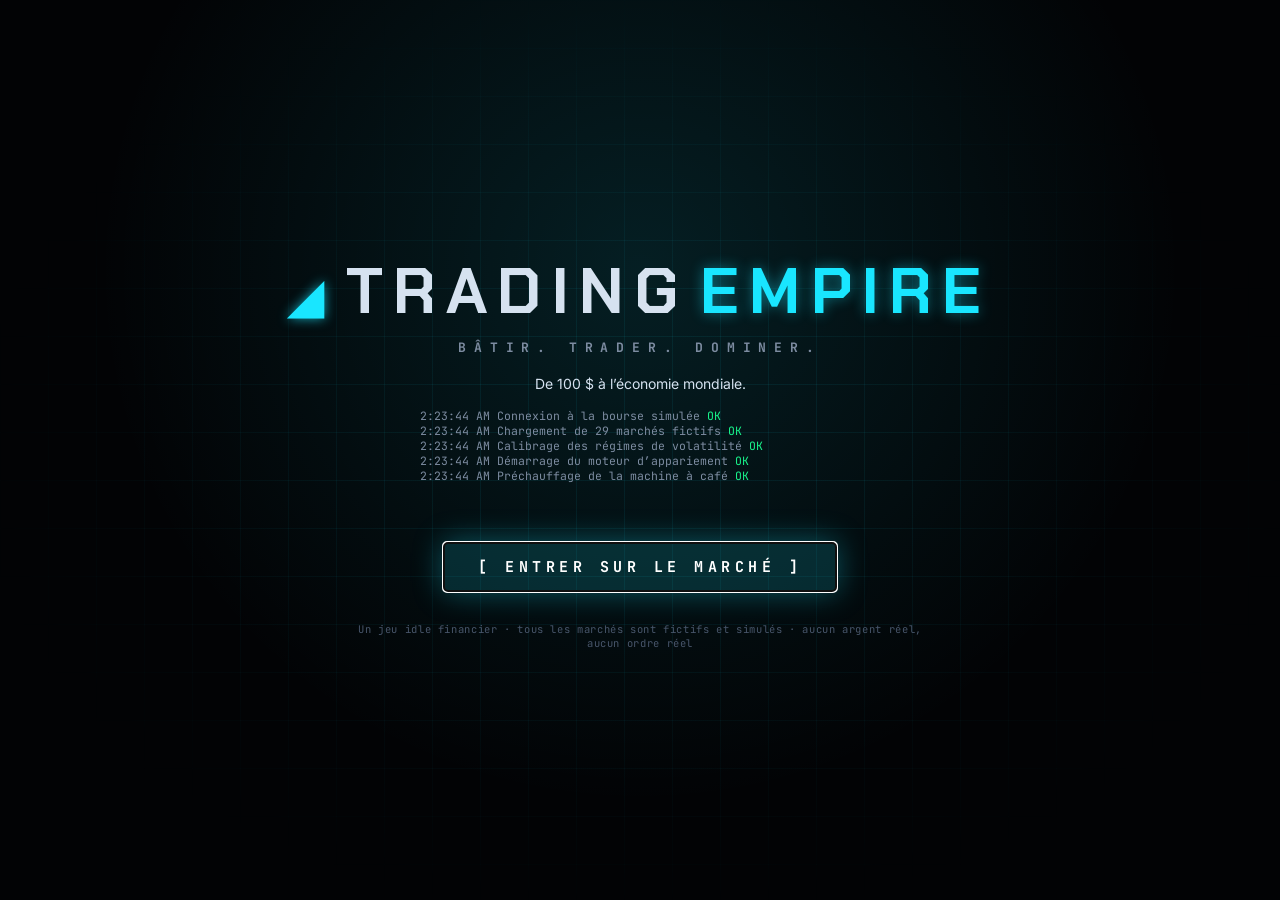
<file: index.html>
<!doctype html>
<html lang="fr">
<head>
  <meta charset="utf-8">
  <meta name="viewport" content="width=device-width, initial-scale=1">
  <title>Trading Empire</title>
  <meta name="description" content="TRADING EMPIRE — un jeu idle / tycoon financier. Partez de 100 $ et finissez par posséder l’économie mondiale. Tous les marchés sont fictifs et simulés.">
  <meta name="theme-color" content="#05070b">
  <link rel="manifest" href="manifest.webmanifest">
  <link rel="apple-touch-icon" href="icons/apple-touch-icon.png">
  <meta name="apple-mobile-web-app-capable" content="yes">
  <meta name="mobile-web-app-capable" content="yes">
  <meta name="apple-mobile-web-app-title" content="Trading Empire">
  <meta name="apple-mobile-web-app-status-bar-style" content="black">
  <link rel="icon" href="icons/favicon-32.png" sizes="32x32" type="image/png">
  <link rel="icon" href="data:image/svg+xml,%3Csvg xmlns='http://www.w3.org/2000/svg' viewBox='0 0 64 64'%3E%3Crect width='64' height='64' rx='12' fill='%2305070b'/%3E%3Cpath d='M10 50 L54 14 L54 50 Z' fill='%2319e6ff'/%3E%3Cpath d='M14 50 L30 36 L38 42 L54 26' stroke='%2319f58c' stroke-width='5' fill='none'/%3E%3C/svg%3E">
  <link rel="preconnect" href="https://fonts.googleapis.com">
  <link rel="preconnect" href="https://fonts.gstatic.com" crossorigin>
  <link href="https://fonts.googleapis.com/css2?family=Chakra+Petch:wght@500;600;700&family=Inter:wght@400;500;600;700&family=JetBrains+Mono:wght@400;500;700&display=swap" rel="stylesheet">
  <link rel="stylesheet" href="css/base.css?v=2.2.0">
  <link rel="stylesheet" href="css/views.css?v=2.2.0">
  <link rel="stylesheet" href="css/v2.css?v=2.2.0">
  <link rel="stylesheet" href="css/net.css?v=2.2.0">
</head>
<body class="theme-cyber scan">
  <!-- Launch screen -->
  <div id="boot">
    <div class="boot-grid"></div>
    <div class="boot-inner">
      <div class="boot-logo"><span class="logo-mark">◢</span><span class="logo-a">TRADING</span><span class="logo-b">EMPIRE</span></div>
      <div class="boot-tag">BÂTIR. TRADER. DOMINER.</div>
      <div id="boot-sub" class="boot-sub">De 100 $ à l’économie mondiale.</div>
      <div id="boot-lines" class="boot-lines"></div>
      <button id="boot-enter" class="boot-enter" disabled>[ ENTRER SUR LE MARCHÉ ]</button>
      <div class="boot-foot">Un jeu idle financier · tous les marchés sont fictifs et simulés · aucun argent réel, aucun ordre réel</div>
    </div>
  </div>

  <!-- Application -->
  <div id="app" hidden>
    <header id="topbar"></header>
    <div id="ticker"><div class="ticker-track"></div></div>
    <div id="crisisbar" hidden></div>
    <div id="shell">
      <nav id="nav"></nav>
      <main id="main"></main>
      <aside id="side"></aside>
    </div>
    <footer id="status"></footer>
  </div>

  <!-- Overlays -->
  <div id="screen-flash"></div>
  <div id="fx-layer"></div>
  <canvas id="fx-canvas"></canvas>
  <div id="banner-root"></div>
  <div id="toasts"></div>
  <div id="modal-root"></div>
  <div id="coach" hidden></div>
  <div id="tooltip" hidden></div>

  <!-- Core -->
  <script src="js/core/namespace.js?v=2.2.0"></script>
  <script src="js/core/utils.js?v=2.2.0"></script>
  <script src="js/core/bus.js?v=2.2.0"></script>
  <!-- Data (content is fully data-driven) -->
  <script src="js/data/markets.js?v=2.2.0"></script>
  <script src="js/data/bots.js?v=2.2.0"></script>
  <script src="js/data/upgrades.js?v=2.2.0"></script>
  <script src="js/data/research.js?v=2.2.0"></script>
  <script src="js/data/firm.js?v=2.2.0"></script>
  <script src="js/data/empire.js?v=2.2.0"></script>
  <script src="js/data/events.js?v=2.2.0"></script>
  <script src="js/data/news.js?v=2.2.0"></script>
  <script src="js/data/progression.js?v=2.2.0"></script>
  <script src="js/data/achievements.js?v=2.2.0"></script>
  <script src="js/data/prestige.js?v=2.2.0"></script>
  <script src="js/data/world.js?v=2.2.0"></script>
  <!-- Engine -->
  <script src="js/core/modifiers.js?v=2.2.0"></script>
  <script src="js/core/state.js?v=2.2.0"></script>
  <script src="js/systems/market.js?v=2.2.0"></script>
  <script src="js/systems/agents.js?v=2.2.0"></script>
  <script src="js/systems/economy.js?v=2.2.0"></script>
  <script src="js/systems/trading.js?v=2.2.0"></script>
  <script src="js/systems/bots.js?v=2.2.0"></script>
  <script src="js/systems/firm.js?v=2.2.0"></script>
  <script src="js/systems/fund.js?v=2.2.0"></script>
  <script src="js/systems/empire.js?v=2.2.0"></script>
  <script src="js/systems/events.js?v=2.2.0"></script>
  <script src="js/systems/contracts.js?v=2.2.0"></script>
  <script src="js/systems/world.js?v=2.2.0"></script>
  <script src="js/systems/progression.js?v=2.2.0"></script>
  <script src="js/systems/prestige.js?v=2.2.0"></script>
  <script src="js/core/save.js?v=2.2.0"></script>
  <script src="js/core/loop.js?v=2.2.0"></script>
  <!-- UI -->
  <script src="js/ui/dom.js?v=2.2.0"></script>
  <script src="js/ui/audio.js?v=2.2.0"></script>
  <script src="js/ui/chart.js?v=2.2.0"></script>
  <script src="js/ui/office.js?v=2.2.0"></script>
  <script src="js/ui/components.js?v=2.2.0"></script>
  <script src="js/ui/layout.js?v=2.2.0"></script>
  <script src="js/ui/views/market.js?v=2.2.0"></script>
  <script src="js/ui/views/automation.js?v=2.2.0"></script>
  <script src="js/ui/views/firm.js?v=2.2.0"></script>
  <script src="js/ui/views/finance.js?v=2.2.0"></script>
  <script src="js/ui/views/meta.js?v=2.2.0"></script>
  <script src="js/ui/views/office.js?v=2.2.0"></script>
  <script src="js/ui/views/evolution.js?v=2.2.0"></script>
  <script src="js/ui/daily.js?v=2.2.0"></script>
  <script src="js/ui/debug.js?v=2.2.0"></script>
  <!-- Distribution: PWA + optional cloud save (no gameplay code) -->
  <script src="js/net/config.js?v=2.2.0"></script>
  <script src="js/net/tabs.js?v=2.2.0"></script>
  <script src="js/net/pwa.js?v=2.2.0"></script>
  <script src="js/net/cloud.js?v=2.2.0"></script>
  <script src="js/net/online.js?v=2.2.0"></script>
  <script src="js/main.js?v=2.2.0"></script>
</body>
</html>
</file>
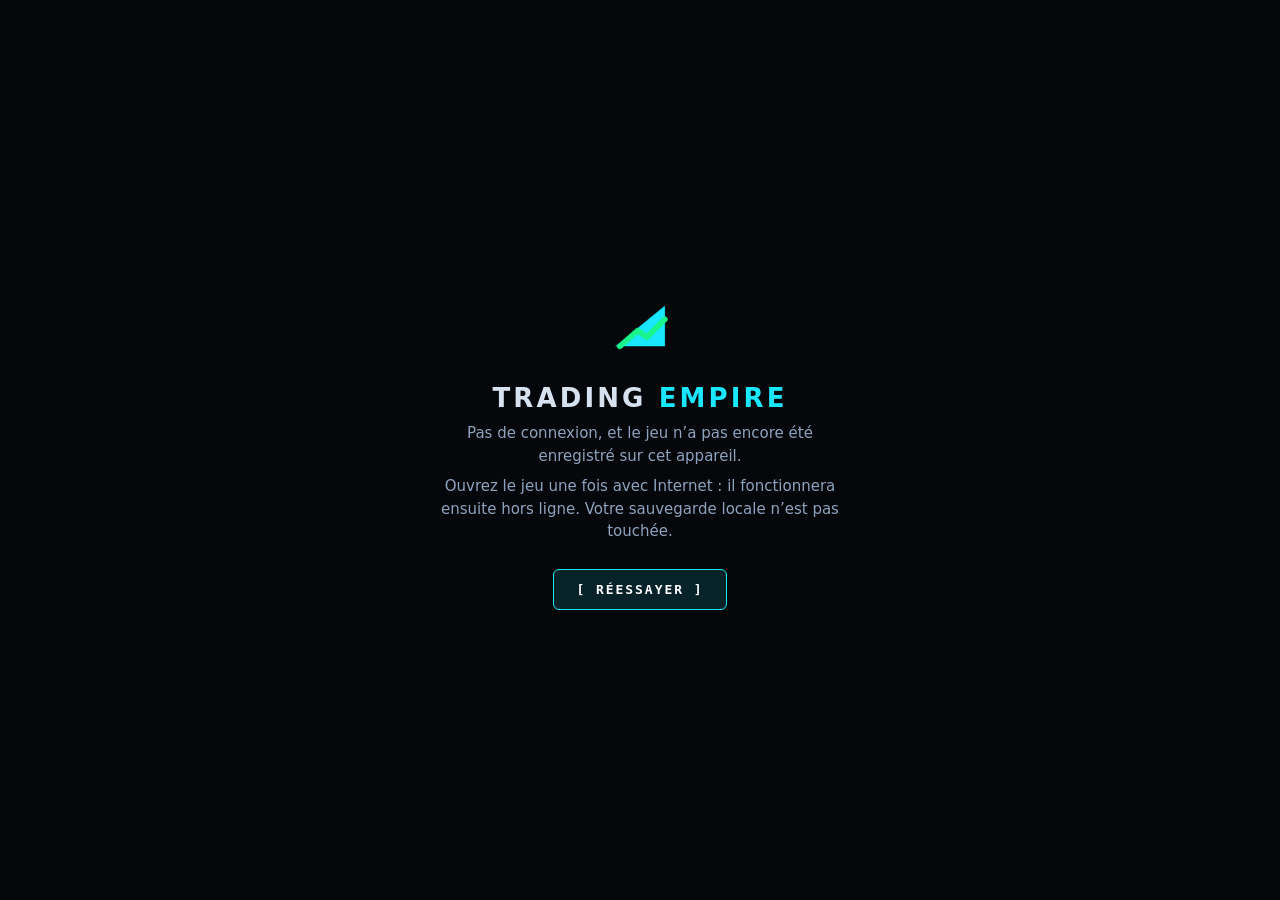
<file: offline.html>
<!doctype html>
<html lang="fr">
<head>
  <meta charset="utf-8">
  <meta name="viewport" content="width=device-width, initial-scale=1">
  <meta name="theme-color" content="#05070b">
  <title>Trading Empire — hors ligne</title>
  <link rel="icon" href="icons/favicon-32.png" sizes="32x32">
  <style>
    html, body { margin: 0; height: 100%; background: #05070b; color: #d6e2f0; font: 15px/1.5 system-ui, -apple-system, "Segoe UI", sans-serif; }
    main { min-height: 100%; display: grid; place-items: center; padding: 24px; box-sizing: border-box; text-align: center; }
    h1 { font: 700 26px/1.2 system-ui, sans-serif; letter-spacing: 0.12em; margin: 14px 0 8px; }
    h1 b { color: #19e6ff; }
    p { color: #8ea3bf; max-width: 420px; margin: 8px auto; }
    button { margin-top: 18px; padding: 12px 22px; border-radius: 6px; border: 1px solid #19e6ff; background: rgba(25,230,255,0.12); color: #fff; font: 700 13px monospace; letter-spacing: 0.15em; cursor: pointer; }
  </style>
</head>
<body>
  <main>
    <div>
      <img src="icons/icon-192.png" width="72" height="72" alt="">
      <h1>TRADING <b>EMPIRE</b></h1>
      <p>Pas de connexion, et le jeu n’a pas encore été enregistré sur cet appareil.</p>
      <p>Ouvrez le jeu une fois avec Internet : il fonctionnera ensuite hors ligne. Votre sauvegarde locale n’est pas touchée.</p>
      <button onclick="location.reload()">[ RÉESSAYER ]</button>
    </div>
  </main>
</body>
</html>
</file>
<file: css/base.css>
/* ==========================================================================
   TRADING EMPIRE — base: tokens, themes, shell layout, shared components
   ========================================================================== */

:root,
.theme-cyber {
  --bg: #04060a;
  --bg2: #070a10;
  --panel: #0a0f16;
  --panel2: #0e141d;
  --panel3: #131b27;
  --line: #19222f;
  --line2: #263345;
  --text: #d6e2f0;
  --dim: #7d8ca1;
  --mute: #48566b;
  --accent: #19e6ff;
  --accent-rgb: 25, 230, 255;
  --up: #19f58c;
  --down: #ff3d68;
  --amber: #ffb627;
  --gold: #ffd36b;
  --violet: #a77bff;
  --magenta: #ff4fd8;
  --blue: #3d8bff;
  --chart-grid: rgba(120, 150, 190, 0.075);
  --f-ui: 'Inter', 'Segoe UI', system-ui, -apple-system, sans-serif;
  --f-mono: 'JetBrains Mono', 'Cascadia Mono', 'SF Mono', Consolas, monospace;
  --f-disp: 'Chakra Petch', 'Bahnschrift', 'Segoe UI', sans-serif;
  --r: 6px;
  --nav-w: 190px;
  --side-w: 318px;
}
.theme-amber {
  --accent: #ffad1f;
  --accent-rgb: 255, 173, 31;
  --text: #f1dfbd;
  --dim: #a18b69;
  --mute: #5e5240;
  --line: #2a2217;
  --line2: #3a2f1f;
  --panel: #0e0b07;
  --panel2: #141009;
  --panel3: #1b160c;
  --bg: #070503;
  --bg2: #0a0805;
  --chart-grid: rgba(255, 173, 31, 0.07);
}
.theme-phosphor {
  --accent: #39ff88;
  --accent-rgb: 57, 255, 136;
  --text: #cdf5d9;
  --dim: #6f9b7d;
  --mute: #3c5a46;
  --line: #13261a;
  --line2: #1d3826;
  --panel: #07100a;
  --panel2: #0a160e;
  --panel3: #0f1e14;
  --bg: #030704;
  --bg2: #050a06;
  --up: #39ff88;
  --chart-grid: rgba(57, 255, 136, 0.07);
}

/* ---------- reset ---------- */
*, *::before, *::after { box-sizing: border-box; }
[hidden] { display: none !important; }
html, body { margin: 0; height: 100%; }
body {
  background:
    radial-gradient(1200px 600px at 70% -10%, rgba(var(--accent-rgb), 0.06), transparent 60%),
    radial-gradient(900px 500px at -10% 110%, rgba(167, 123, 255, 0.05), transparent 60%),
    var(--bg);
  color: var(--text);
  font: 13px/1.45 var(--f-ui);
  -webkit-font-smoothing: antialiased;
  overflow: hidden;
}
body::before {
  content: '';
  position: fixed; inset: 0; pointer-events: none; z-index: 0;
  background-image: linear-gradient(rgba(120, 150, 190, 0.035) 1px, transparent 1px), linear-gradient(90deg, rgba(120, 150, 190, 0.035) 1px, transparent 1px);
  background-size: 32px 32px;
  mask-image: radial-gradient(ellipse at center, #000 30%, transparent 85%);
}
body.scan::after {
  content: '';
  position: fixed; inset: 0; pointer-events: none; z-index: 9000;
  background: repeating-linear-gradient(0deg, rgba(0, 0, 0, 0.12) 0 1px, transparent 1px 3px);
  mix-blend-mode: multiply;
  opacity: 0.55;
}
button { font: inherit; color: inherit; cursor: pointer; }
button:disabled { cursor: not-allowed; }
input, select, textarea { font: inherit; color: inherit; }
b, strong { font-weight: 600; }
h2 { font-family: var(--f-disp); letter-spacing: 0.04em; margin: 4px 0 8px; font-size: 26px; }
p { margin: 6px 0; }
kbd {
  font: 600 10px var(--f-mono); padding: 1px 5px; border-radius: 3px; border: 1px solid var(--line2);
  background: rgba(255, 255, 255, 0.04); color: var(--dim); vertical-align: middle;
}
::selection { background: rgba(var(--accent-rgb), 0.35); }
::-webkit-scrollbar { width: 8px; height: 8px; }
::-webkit-scrollbar-track { background: transparent; }
::-webkit-scrollbar-thumb { background: var(--line2); border-radius: 8px; }
::-webkit-scrollbar-thumb:hover { background: var(--mute); }

/* ---------- utility colors ---------- */
.up, .c-up { color: var(--up); }
.down, .c-down { color: var(--down); }
.flat { color: var(--dim); }
.gold { color: var(--gold); }
.c-amber { color: var(--amber); }
.violet { color: var(--violet); }
.magenta { color: var(--magenta); }
.dim { color: var(--dim); }
.small { font-size: 11.5px; }
.mono { font-family: var(--f-mono); }
.dot { display: inline-block; width: 8px; height: 8px; border-radius: 50%; margin-right: 6px; vertical-align: middle; }

/* ==========================================================================
   APP SHELL
   ========================================================================== */
#app { position: relative; z-index: 1; display: flex; flex-direction: column; height: 100vh; }

/* ---------- header ---------- */
#topbar {
  display: flex; align-items: center; gap: 14px; padding: 7px 14px; min-height: 58px;
  background: linear-gradient(180deg, rgba(14, 20, 29, 0.95), rgba(7, 10, 16, 0.95));
  border-bottom: 1px solid var(--line);
  box-shadow: 0 1px 0 rgba(var(--accent-rgb), 0.08);
}
.brand { display: flex; flex-direction: column; gap: 1px; flex: 0 0 auto; cursor: default; }
.logo { display: flex; align-items: baseline; gap: 6px; font-family: var(--f-disp); font-weight: 700; letter-spacing: 0.14em; font-size: 17px; line-height: 1; }
.logo-mark { color: var(--accent); text-shadow: 0 0 12px rgba(var(--accent-rgb), 0.7); font-size: 15px; }
.logo-a { color: var(--text); }
.logo-b { color: var(--accent); text-shadow: 0 0 14px rgba(var(--accent-rgb), 0.45); }
.brand-sub { font: 500 10px var(--f-mono); color: var(--dim); letter-spacing: 0.16em; text-transform: uppercase; padding-left: 21px; }
.hstats { flex: 1; display: flex; gap: 6px; min-width: 0; overflow-x: auto; scrollbar-width: none; }
.hstats::-webkit-scrollbar { display: none; }
.hs {
  flex: 0 0 auto; padding: 4px 9px; border-left: 1px solid var(--line); min-width: 88px; cursor: help;
  display: flex; flex-direction: column; justify-content: center;
}
.hs:first-child { border-left: 0; }
.hs-l { font: 600 9.5px var(--f-mono); letter-spacing: 0.14em; color: var(--dim); text-transform: uppercase; }
.hs-v { font: 700 15px var(--f-mono); color: var(--text); white-space: nowrap; font-variant-numeric: tabular-nums; }
.hs-s { font: 10.5px var(--f-mono); color: var(--mute); white-space: nowrap; }
.hs-big .hs-v { font-size: 21px; color: #fff; text-shadow: 0 0 18px rgba(var(--accent-rgb), 0.35); }
.hs-big { min-width: 150px; }
.htools { display: flex; align-items: center; gap: 6px; flex: 0 0 auto; }
.icon-btn {
  width: 30px; height: 30px; border-radius: var(--r); border: 1px solid var(--line2); background: var(--panel2);
  color: var(--dim); font-size: 14px; display: grid; place-items: center; transition: 0.15s;
}
.icon-btn:hover { color: var(--accent); border-color: rgba(var(--accent-rgb), 0.5); }
.combo {
  font: 600 11px var(--f-mono); color: var(--amber); border: 1px solid rgba(255, 182, 39, 0.4); padding: 4px 9px; border-radius: 20px;
  background: rgba(255, 182, 39, 0.08); animation: comboGlow 1.6s ease-in-out infinite; white-space: nowrap; cursor: help;
}
.combo b { color: #fff; letter-spacing: 0.08em; }
@keyframes comboGlow { 50% { box-shadow: 0 0 14px rgba(255, 182, 39, 0.35); } }

/* ---------- ticker ---------- */
#ticker { height: 25px; overflow: hidden; border-bottom: 1px solid var(--line); background: #03050a; white-space: nowrap; position: relative; }
#ticker::before, #ticker::after { content: ''; position: absolute; top: 0; bottom: 0; width: 40px; z-index: 2; pointer-events: none; }
#ticker::before { left: 0; background: linear-gradient(90deg, #03050a, transparent); }
#ticker::after { right: 0; background: linear-gradient(-90deg, #03050a, transparent); }
.ticker-track { display: inline-flex; animation: ticker 40s linear infinite; will-change: transform; }
#ticker:hover .ticker-track { animation-play-state: paused; }
@keyframes ticker { from { transform: translateX(0); } to { transform: translateX(var(--shift, -50%)); } }
.ticker-group { display: inline-flex; }
.tk { font: 11.5px/25px var(--f-mono); padding: 0 16px; cursor: pointer; color: var(--dim); }
.tk b { color: var(--text); margin-right: 6px; font-weight: 600; }
.tk-p { margin-right: 6px; color: var(--text); }
.tk-sep b { color: var(--accent); }
.tk:hover b { color: var(--accent); }

/* ---------- crisis bar ---------- */
#crisisbar {
  background: linear-gradient(90deg, rgba(255, 61, 104, 0.22), rgba(255, 61, 104, 0.06));
  border-bottom: 1px solid rgba(255, 61, 104, 0.5); padding: 6px 14px; font: 12px var(--f-mono);
}
.cb-warn { color: var(--amber); }
.cb-warn b { color: #fff; margin: 0 6px; }
.cb-blink { animation: blink 0.9s steps(2) infinite; font-weight: 700; margin-right: 6px; }
@keyframes blink { 50% { opacity: 0.25; } }
.cb-row { display: flex; align-items: center; gap: 14px; flex-wrap: wrap; }
.cb-name { color: #fff; font-weight: 700; letter-spacing: 0.06em; font-family: var(--f-disp); font-size: 14px; }
.cb-ph { color: var(--down); font-weight: 700; }
.cb-hp { position: relative; flex: 1; min-width: 160px; height: 16px; background: rgba(255, 61, 104, 0.15); border: 1px solid rgba(255, 61, 104, 0.4); border-radius: 3px; overflow: hidden; }
.cb-hp i { position: absolute; inset: 0 auto 0 0; background: linear-gradient(90deg, #ff3d68, #ff8a3d); transition: width 0.3s; }
.cb-hp span { position: relative; z-index: 1; display: block; text-align: center; font-size: 10.5px; line-height: 14px; color: #fff; font-weight: 700; }
.cb-goal { color: var(--dim); }
.cb-goal.ok { color: var(--up); }
.cb-goal.ko { color: var(--down); }
.cb-goal b { color: var(--text); }
.cb-rw { color: var(--gold); }

/* ---------- body grid ---------- */
#shell { flex: 1; display: grid; grid-template-columns: var(--nav-w) minmax(0, 1fr) var(--side-w); min-height: 0; }
#main { overflow-y: auto; overflow-x: hidden; padding: 12px; min-width: 0; scroll-behavior: smooth; }
#side { border-left: 1px solid var(--line); overflow-y: auto; padding: 10px; display: flex; flex-direction: column; gap: 10px; background: rgba(4, 6, 10, 0.4); }

/* ---------- nav ---------- */
#nav { border-right: 1px solid var(--line); display: flex; flex-direction: column; justify-content: space-between; padding: 8px 6px; overflow-y: auto; background: rgba(4, 6, 10, 0.5); }
.nav-top, .nav-bottom { display: flex; flex-direction: column; gap: 2px; }
.nav-btn {
  position: relative; display: flex; align-items: center; gap: 8px; padding: 8px 10px; border: 0; border-radius: var(--r);
  background: transparent; color: var(--dim); text-align: left; font: 600 12px var(--f-ui); letter-spacing: 0.02em; transition: background 0.15s, color 0.15s;
}
.nav-btn:hover { background: var(--panel2); color: var(--text); }
.nav-btn.active { background: linear-gradient(90deg, rgba(var(--accent-rgb), 0.16), rgba(var(--accent-rgb), 0.02)); color: #fff; }
.nav-btn.active::before { content: ''; position: absolute; left: 0; top: 7px; bottom: 7px; width: 2px; background: var(--accent); box-shadow: 0 0 8px var(--accent); border-radius: 2px; }
.nav-ic { width: 18px; text-align: center; font-size: 14px; color: var(--accent); opacity: 0.85; }
.nav-lb { flex: 1; white-space: nowrap; overflow: hidden; text-overflow: ellipsis; }
.nav-badge { display: none; font: 700 9px var(--f-mono); padding: 1px 5px; border-radius: 10px; background: var(--line2); color: var(--text); }
.nav-badge.show { display: inline-block; }
.nav-badge.new { background: var(--accent); color: #001014; animation: pulseBadge 1.2s ease-in-out infinite; }
@keyframes pulseBadge { 50% { box-shadow: 0 0 10px var(--accent); } }
.nav-new { animation: navIn 0.9s cubic-bezier(.2, .9, .3, 1.3); }
@keyframes navIn { 0% { transform: translateX(-30px); opacity: 0; background: rgba(var(--accent-rgb), 0.5); } 100% { transform: none; opacity: 1; } }

/* ---------- status bar ---------- */
#status {
  height: 25px; display: flex; align-items: center; justify-content: space-between; gap: 12px; padding: 0 12px;
  border-top: 1px solid var(--line); background: #03050a; font: 10.5px var(--f-mono); color: var(--mute); white-space: nowrap; overflow: hidden;
}
.st-l, .st-r { display: flex; align-items: center; gap: 10px; }
.st-m { overflow: hidden; text-overflow: ellipsis; }
.st-dot { width: 7px; height: 7px; border-radius: 50%; background: var(--up); box-shadow: 0 0 8px var(--up); animation: blink 2s ease-in-out infinite; }
.st-save.flash { color: var(--up); }
.st-btn { border: 0; background: none; color: var(--dim); font: inherit; }
.st-btn:hover { color: var(--accent); }
.turbo-b { border: 1px solid var(--line2); background: none; color: var(--dim); font: inherit; padding: 0 5px; border-radius: 3px; margin-left: 2px; }
.turbo-b.on { color: #001014; background: var(--accent); border-color: var(--accent); }
body.dilated #app { filter: hue-rotate(40deg) saturate(1.3); }

/* ==========================================================================
   COMPONENTS
   ========================================================================== */
.card {
  position: relative; background: linear-gradient(180deg, var(--panel2), var(--panel)); border: 1px solid var(--line);
  border-radius: var(--r); padding: 10px 12px; margin-bottom: 10px;
}
.card::before {
  content: ''; position: absolute; left: -1px; top: -1px; width: 10px; height: 10px; border-left: 1px solid rgba(var(--accent-rgb), 0.55);
  border-top: 1px solid rgba(var(--accent-rgb), 0.55); border-top-left-radius: var(--r); pointer-events: none;
}
.card-h {
  display: flex; align-items: center; justify-content: space-between; gap: 10px; margin: -2px 0 8px; min-height: 22px;
  font: 600 10.5px var(--f-mono); letter-spacing: 0.16em; text-transform: uppercase; color: var(--dim);
}
.card-h > span:first-child { color: var(--text); }
.card-hr { font-size: 10.5px; letter-spacing: 0.06em; text-transform: none; }
.card-tools { display: flex; align-items: center; gap: 8px; flex-wrap: wrap; }
.empty { color: var(--dim); text-align: center; padding: 18px 10px; font-size: 12px; }
.link { border: 0; background: none; color: var(--accent); font: 600 10.5px var(--f-mono); letter-spacing: 0.06em; padding: 0; }
.link:hover { text-decoration: underline; }

/* segmented control */
.seg { display: inline-flex; border: 1px solid var(--line2); border-radius: var(--r); overflow: hidden; background: var(--bg2); flex-wrap: wrap; }
.seg button {
  border: 0; border-right: 1px solid var(--line2); background: transparent; color: var(--dim); padding: 5px 9px;
  font: 600 11px var(--f-mono); transition: 0.12s; white-space: nowrap;
}
.seg button:last-child { border-right: 0; }
.seg button:hover { color: var(--text); background: var(--panel3); }
.seg button.on { background: rgba(var(--accent-rgb), 0.16); color: var(--accent); box-shadow: inset 0 -2px 0 var(--accent); }
.seg button.danger.on { background: rgba(255, 61, 104, 0.18); color: var(--down); box-shadow: inset 0 -2px 0 var(--down); }
.seg.mini button { padding: 3px 7px; font-size: 10px; }
.seg.tabs { border: 0; background: none; }
.seg.tabs button { border: 0; padding: 3px 10px; font-size: 10.5px; letter-spacing: 0.1em; text-transform: uppercase; }

/* buttons */
.btn {
  display: inline-flex; align-items: center; justify-content: center; gap: 6px; padding: 7px 14px; border-radius: var(--r);
  border: 1px solid var(--line2); background: var(--panel3); color: var(--text); font: 600 12px var(--f-ui); letter-spacing: 0.02em; transition: 0.15s;
}
.btn:hover:not(:disabled) { border-color: rgba(var(--accent-rgb), 0.6); color: #fff; }
.btn:disabled { opacity: 0.4; }
.btn-primary { background: linear-gradient(180deg, rgba(var(--accent-rgb), 0.28), rgba(var(--accent-rgb), 0.12)); border-color: rgba(var(--accent-rgb), 0.6); color: #fff; }
.btn-primary:hover:not(:disabled) { box-shadow: 0 0 16px rgba(var(--accent-rgb), 0.35); }
.btn-ghost { background: transparent; }
.btn-danger { border-color: rgba(255, 61, 104, 0.55); color: var(--down); background: rgba(255, 61, 104, 0.08); }
.btn-danger:hover:not(:disabled) { background: rgba(255, 61, 104, 0.2); color: #fff; border-color: var(--down); }
.btn-xs { padding: 3px 8px; font-size: 11px; }
.btn.big { padding: 11px 18px; font-size: 13.5px; }
.btn.wide, .wide { width: 100%; }
.btn-row { display: flex; gap: 8px; flex-wrap: wrap; align-items: center; margin: 6px 0; }

/* buy button with affordability progress */
.btn-buy {
  position: relative; overflow: hidden; display: flex; align-items: center; justify-content: space-between; gap: 10px; width: 100%;
  margin-top: 8px; padding: 8px 11px; border-radius: var(--r); border: 1px solid var(--line2); background: var(--bg2); color: var(--dim);
  font: 600 11.5px var(--f-mono); letter-spacing: 0.04em; transition: border-color 0.15s, color 0.15s, box-shadow 0.15s;
}
.btn-buy .bb-l, .btn-buy .bb-c { position: relative; z-index: 1; white-space: nowrap; overflow: hidden; text-overflow: ellipsis; }
.btn-buy .bb-c { color: var(--text); }
.btn-buy .bb-p { position: absolute; inset: 0 auto 0 0; width: 0; background: rgba(var(--accent-rgb), 0.07); transition: width 0.25s; }
.btn-buy.afford { border-color: rgba(25, 245, 140, 0.55); color: var(--up); }
.btn-buy.afford .bb-p { background: rgba(25, 245, 140, 0.1); }
.btn-buy.afford:hover { box-shadow: 0 0 16px rgba(25, 245, 140, 0.25); color: #fff; }
.btn-buy:disabled { cursor: not-allowed; }
.btn-buy.sm { padding: 5px 8px; font-size: 10.5px; margin-top: 4px; }
.btn-buy.big { padding: 13px 16px; font-size: 13px; }
.bought { animation: bought 0.45s ease-out; }
@keyframes bought { 0% { box-shadow: 0 0 0 0 rgba(25, 245, 140, 0.7); transform: scale(0.98); } 100% { box-shadow: 0 0 0 14px rgba(25, 245, 140, 0); transform: none; } }

/* key / value */
.kpis { display: grid; grid-template-columns: repeat(auto-fill, minmax(150px, 1fr)); gap: 6px 14px; margin-bottom: 6px; }
.kv { display: flex; flex-direction: column; padding: 5px 0; border-bottom: 1px dashed var(--line); min-width: 0; }
.kv-l { font: 600 9.5px var(--f-mono); color: var(--dim); letter-spacing: 0.12em; text-transform: uppercase; }
.kv-v { font: 600 14px var(--f-mono); overflow-wrap: break-word; font-variant-numeric: tabular-nums; }
.kv[data-tip] { cursor: help; }

/* progress */
.pbar { height: 6px; border-radius: 6px; background: var(--bg2); border: 1px solid var(--line); overflow: hidden; margin: 6px 0; }
.pbar i { display: block; height: 100%; width: 0; background: linear-gradient(90deg, var(--accent), var(--up)); transition: width 0.3s; box-shadow: 0 0 8px rgba(var(--accent-rgb), 0.5); }
.pbar.thin { height: 4px; margin: 4px 0; }

/* inputs */
.inp {
  background: var(--bg2); border: 1px solid var(--line2); border-radius: var(--r); padding: 6px 9px; color: var(--text);
  font: 12px var(--f-mono); outline: none; min-width: 0;
}
.inp:focus { border-color: rgba(var(--accent-rgb), 0.7); box-shadow: 0 0 0 2px rgba(var(--accent-rgb), 0.15); }
.inp.big { font-size: 15px; padding: 9px 12px; }
.inp.code { width: 100%; height: 120px; resize: vertical; font-size: 11px; word-break: break-all; }
.inp.bad { border-color: var(--down); }
select.inp { cursor: pointer; }
.toggle { display: inline-flex; align-items: center; gap: 7px; cursor: pointer; font-size: 12px; color: var(--dim); user-select: none; padding: 3px 0; }
.toggle input { appearance: none; width: 30px; height: 16px; border-radius: 10px; background: var(--line2); position: relative; cursor: pointer; transition: 0.2s; margin: 0; }
.toggle input::after { content: ''; position: absolute; left: 2px; top: 2px; width: 12px; height: 12px; border-radius: 50%; background: var(--dim); transition: 0.2s; }
.toggle input:checked { background: rgba(var(--accent-rgb), 0.35); }
.toggle input:checked::after { left: 16px; background: var(--accent); box-shadow: 0 0 8px var(--accent); }
.toggle:hover { color: var(--text); }
input[type='range'] { accent-color: var(--accent); }

.tag { font: 600 9.5px var(--f-mono); letter-spacing: 0.1em; text-transform: uppercase; padding: 2px 6px; border-radius: 3px; border: 1px solid currentColor; color: var(--dim); }

/* tables */
.tbl { width: 100%; border-collapse: collapse; font: 11.5px var(--f-mono); }
.tbl th { text-align: left; color: var(--dim); font-weight: 600; font-size: 9.5px; letter-spacing: 0.12em; text-transform: uppercase; padding: 5px 6px; border-bottom: 1px solid var(--line2); white-space: nowrap; }
.tbl td { padding: 5px 6px; border-bottom: 1px solid var(--line); white-space: nowrap; font-variant-numeric: tabular-nums; }
.tbl tr.clickable { cursor: pointer; }
.tbl tr.clickable:hover td { background: rgba(var(--accent-rgb), 0.05); }
.tbl tr.sel td { background: rgba(var(--accent-rgb), 0.07); }
.tbl tr.me td { background: rgba(255, 211, 107, 0.08); color: var(--gold); font-weight: 700; }

.banner-inline { padding: 8px 11px; border-radius: var(--r); border: 1px solid rgba(var(--accent-rgb), 0.35); background: rgba(var(--accent-rgb), 0.06); font-size: 12px; margin: 6px 0; }
.banner-inline.warn { border-color: rgba(255, 182, 39, 0.45); background: rgba(255, 182, 39, 0.07); color: var(--amber); }

.two-col { display: grid; grid-template-columns: minmax(0, 1fr) minmax(0, 1fr); gap: 10px; }
.two-col > .card { margin-bottom: 10px; }
.filters { display: flex; flex-wrap: wrap; gap: 10px; align-items: center; }

/* sparkline */
.spark { width: 100%; height: 34px; display: block; }
.spark path { fill: none; stroke: var(--dim); stroke-width: 1.4; vector-effect: non-scaling-stroke; }
.spark.up path { stroke: var(--up); }
.spark.down path { stroke: var(--down); }

/* ==========================================================================
   SIDE PANEL
   ========================================================================== */
.side-card { margin-bottom: 0; }
.pulse-body { display: flex; align-items: center; gap: 10px; }
.gauge-wrap { flex: 0 0 150px; cursor: help; }
.gauge { width: 100%; display: block; }
.gauge-needle { transition: transform 0.6s cubic-bezier(.3, 1.4, .5, 1); transform-origin: 100px 100px; }
.gauge-t { font: 600 8px var(--f-mono); fill: var(--dim); letter-spacing: 0.1em; }
.pulse-val { flex: 1; }
.pv-n { font: 700 30px var(--f-mono); line-height: 1; }
.pv-l { font: 700 10.5px var(--f-mono); letter-spacing: 0.12em; margin-top: 4px; }
.macro { font: 700 10px var(--f-mono); letter-spacing: 0.1em; padding: 2px 6px; border-radius: 3px; border: 1px solid currentColor; }
.macro.bull, .macro.recovery { color: var(--up); }
.macro.bear { color: var(--down); }
.macro.neutral { color: var(--dim); }
.macro.crisis { color: #fff; background: var(--down); border-color: var(--down); animation: blink 0.8s steps(2) infinite; }
.live-dot { color: var(--down); font-weight: 700; }
.live-dot::before { content: '● '; animation: blink 1.4s steps(2) infinite; }

/* opportunity */
.sc-opp { border-color: rgba(255, 211, 107, 0.55); background: linear-gradient(180deg, rgba(255, 211, 107, 0.12), rgba(255, 211, 107, 0.03)); animation: oppPulse 1.2s ease-in-out infinite; }
@keyframes oppPulse { 50% { box-shadow: 0 0 22px rgba(255, 211, 107, 0.28); } }
.opp-h { display: flex; align-items: center; gap: 8px; font: 700 12px var(--f-mono); letter-spacing: 0.06em; color: var(--gold); }
.opp-i { font-size: 16px; }
.opp-t { margin-left: auto; color: #fff; }
.opp-x { margin: 6px 0 8px; font-size: 12px; }
.opp-btns { display: flex; gap: 6px; }
.opp-btns .btn { flex: 1; }
.opp-bar { height: 3px; background: rgba(255, 211, 107, 0.15); border-radius: 3px; overflow: hidden; margin-top: 8px; }
.opp-bar i { display: block; height: 100%; background: var(--gold); transition: width 0.25s linear; }

/* events */
.ev-list { display: flex; flex-direction: column; gap: 6px; }
.ev { border: 1px solid var(--line2); border-radius: var(--r); padding: 6px 8px; background: var(--bg2); }
.ev-neg { border-color: rgba(255, 61, 104, 0.4); }
.ev-pos { border-color: rgba(25, 245, 140, 0.35); }
.ev-mix { border-color: rgba(255, 182, 39, 0.4); }
.ev.incoming { border-style: dashed; opacity: 0.85; }
.ev-h { display: flex; align-items: center; gap: 6px; font: 700 11px var(--f-mono); }
.ev-t { margin-left: auto; color: var(--dim); }
.ev-d { font-size: 11px; color: var(--dim); margin: 2px 0 4px; }
.ev-bar { height: 2px; background: var(--line); }
.ev-bar i { display: block; height: 100%; background: var(--amber); }
.ev-neg .ev-bar i { background: var(--down); }
.ev-pos .ev-bar i { background: var(--up); }

/* news */
.news-list { display: flex; flex-direction: column; max-height: 330px; overflow-y: auto; }
.news { padding: 6px 2px 7px; border-bottom: 1px solid var(--line); font-size: 11.5px; animation: newsIn 0.35s ease-out; }
.news.clickable { cursor: pointer; }
.news.clickable:hover .news-x { color: #fff; }
@keyframes newsIn { from { opacity: 0; transform: translateY(-4px); background: rgba(var(--accent-rgb), 0.08); } }
.news-h { display: flex; justify-content: space-between; font: 600 9px var(--f-mono); letter-spacing: 0.14em; }
.ncat { color: var(--accent); }
.nt { color: var(--mute); }
.news-x { color: var(--text); margin-top: 1px; }
.news-ev .ncat { color: var(--amber); }
.news-ev .news-x { color: #fff; font-weight: 500; }
.news-emp .ncat { color: var(--gold); }
.ntag { display: inline-block; margin: 3px 4px 0 0; font: 700 9px var(--f-mono); padding: 1px 5px; border-radius: 3px; border: 1px solid currentColor; letter-spacing: 0.06em; }
.ntag.rumor { color: var(--dim); }
.ntag.dev { color: var(--amber); animation: blink 1s steps(2) infinite; }

/* activity */
.act-list { display: flex; flex-direction: column; max-height: 360px; overflow-y: auto; font: 11px var(--f-mono); }
.act { display: grid; grid-template-columns: 42px 1fr auto; gap: 6px; padding: 4px 2px; border-bottom: 1px solid rgba(25, 34, 47, 0.6); animation: actIn 0.3s ease-out; align-items: baseline; }
@keyframes actIn { from { opacity: 0; transform: translateX(8px); } }
.act-t { color: var(--mute); }
.act-x { color: var(--dim); overflow: hidden; text-overflow: ellipsis; }
.act-x b { color: var(--text); font-weight: 600; }
.act-v { font-weight: 700; white-space: nowrap; }
.act-trade .act-x { color: var(--text); }

/* ==========================================================================
   OVERLAYS: tooltip, toasts, modals, coach
   ========================================================================== */
#tooltip {
  position: fixed; left: 0; top: 0; z-index: 9500; pointer-events: none; max-width: 340px; padding: 9px 11px;
  background: rgba(8, 12, 18, 0.97); border: 1px solid var(--line2); border-radius: var(--r); box-shadow: 0 10px 30px rgba(0, 0, 0, 0.6), 0 0 0 1px rgba(var(--accent-rgb), 0.08);
  font-size: 12px; backdrop-filter: blur(6px);
}
.tt-title { font: 700 12px var(--f-mono); color: #fff; letter-spacing: 0.03em; margin-bottom: 2px; }
.tt-big { font: 700 17px var(--f-mono); color: var(--accent); margin-bottom: 4px; }
.tt-row { display: flex; justify-content: space-between; gap: 14px; font: 11.5px var(--f-mono); padding: 2px 0; border-top: 1px solid rgba(38, 51, 69, 0.5); }
.tt-row span:first-child { color: var(--text); }
.tt-sub { display: flex; justify-content: space-between; gap: 14px; font: 10.5px var(--f-mono); color: var(--dim); padding-left: 10px; }
.tt-dim { color: var(--dim); font-size: 11px; margin-top: 4px; }
.tt-row.tt-dim { margin: 0; }
.tt-strong { color: var(--text); font-weight: 700; }

#toasts { position: fixed; right: 16px; bottom: 36px; z-index: 9200; display: flex; flex-direction: column; gap: 8px; align-items: flex-end; pointer-events: none; }
.toast {
  pointer-events: auto; display: flex; gap: 10px; align-items: flex-start; min-width: 260px; max-width: 380px; padding: 10px 12px;
  background: rgba(10, 15, 22, 0.97); border: 1px solid var(--line2); border-left: 3px solid var(--accent); border-radius: var(--r);
  box-shadow: 0 10px 30px rgba(0, 0, 0, 0.55); transform: translateX(120%); opacity: 0; transition: transform 0.35s cubic-bezier(.2, 1.2, .3, 1), opacity 0.3s; cursor: pointer;
}
.toast.in { transform: none; opacity: 1; }
.toast.out { transform: translateX(40%); opacity: 0; }
.toast-icon { font-size: 18px; line-height: 1.2; color: var(--accent); min-width: 20px; text-align: center; }
.toast-title { font: 700 11px var(--f-mono); letter-spacing: 0.08em; color: #fff; }
.toast-text { font-size: 12px; color: var(--dim); }
.toast.ok { border-left-color: var(--up); } .toast.ok .toast-icon { color: var(--up); }
.toast.warn { border-left-color: var(--amber); } .toast.warn .toast-icon { color: var(--amber); }
.toast.bad { border-left-color: var(--down); } .toast.bad .toast-icon { color: var(--down); }
.toast.gold { border-left-color: var(--gold); background: linear-gradient(90deg, rgba(255, 211, 107, 0.1), rgba(10, 15, 22, 0.97) 40%); } .toast.gold .toast-icon { color: var(--gold); }
.toast.violet { border-left-color: var(--violet); } .toast.violet .toast-icon { color: var(--violet); }

#modal-root { position: relative; z-index: 9300; }
.modal-overlay {
  position: fixed; inset: 0; display: grid; place-items: center; padding: 20px; background: rgba(2, 3, 6, 0.72); backdrop-filter: blur(4px);
  opacity: 0; transition: opacity 0.2s;
}
.modal-overlay.in { opacity: 1; }
.modal-overlay.out { opacity: 0; }
.modal {
  width: min(720px, 100%); max-height: calc(100vh - 40px); overflow-y: auto; background: linear-gradient(180deg, var(--panel3), var(--panel));
  border: 1px solid var(--line2); border-radius: 10px; box-shadow: 0 30px 80px rgba(0, 0, 0, 0.7), 0 0 0 1px rgba(var(--accent-rgb), 0.12);
  padding: 18px 20px; transform: translateY(12px) scale(0.98); transition: transform 0.25s cubic-bezier(.2, 1.2, .3, 1);
}
.modal-overlay.in .modal { transform: none; }
.modal-sm { width: min(480px, 100%); }
.modal-title { font: 700 16px var(--f-disp); letter-spacing: 0.08em; margin-bottom: 12px; color: #fff; }
.modal-body { font-size: 13px; }
.modal-btns { display: flex; justify-content: flex-end; gap: 8px; margin-top: 16px; }
.kb-list { display: grid; gap: 4px; }
.kb { display: grid; grid-template-columns: 150px 1fr; gap: 10px; align-items: center; font-size: 12px; padding: 3px 0; border-bottom: 1px solid var(--line); }
.kb kbd { justify-self: start; font-size: 11px; color: var(--text); }

#coach {
  position: fixed; left: 0; top: 0; z-index: 9100; max-width: 260px; padding: 10px 30px 10px 12px; border-radius: var(--r);
  background: linear-gradient(180deg, rgba(var(--accent-rgb), 0.22), rgba(var(--accent-rgb), 0.1)), var(--panel3);
  border: 1px solid rgba(var(--accent-rgb), 0.7); box-shadow: 0 0 24px rgba(var(--accent-rgb), 0.3); font-size: 12.5px; color: #fff;
  animation: coachBob 1.6s ease-in-out infinite; transition: transform 0.2s;
}
@keyframes coachBob { 50% { box-shadow: 0 0 34px rgba(var(--accent-rgb), 0.5); } }
.coach-x { position: absolute; top: 4px; right: 4px; border: 0; background: none; color: var(--dim); font-size: 11px; }
.coach-x:hover { color: #fff; }
#coach::after { content: ''; position: absolute; width: 10px; height: 10px; background: inherit; border: inherit; transform: rotate(45deg); }
#coach[data-side='left']::after { right: -6px; top: calc(50% - 5px); border-left: 0; border-bottom: 0; }
#coach[data-side='right']::after { left: -6px; top: calc(50% - 5px); border-right: 0; border-top: 0; }
#coach[data-side='bottom']::after { top: -6px; left: 20px; border-right: 0; border-bottom: 0; }

/* ==========================================================================
   RESPONSIVE
   ========================================================================== */
/* French labels are longer: secondary header stats (still shown in their panels) give way on narrower screens */
@media (max-width: 1599px) {
  .hs[data-hs='inf'], .hs[data-hs='rp'] { display: none; }
}
@media (max-width: 1380px) {
  :root { --side-w: 284px; --nav-w: 174px; }
  .hs { min-width: 80px; padding: 4px 8px; }
}
@media (max-width: 1180px) {
  :root { --nav-w: 56px; }
  .nav-lb { display: none; }
  .nav-btn { justify-content: center; padding: 10px 6px; }
  .nav-badge.show { position: absolute; top: 2px; right: 2px; font-size: 8px; padding: 0 4px; }
  body { overflow: auto; }
  #app { height: auto; min-height: 100vh; }
  #topbar { position: sticky; top: 0; z-index: 40; }
  #shell { grid-template-columns: var(--nav-w) minmax(0, 1fr); }
  #nav { position: sticky; top: 58px; height: calc(100vh - 58px); }
  #main { overflow: visible; }
  #side { grid-column: 1 / -1; border-left: 0; border-top: 1px solid var(--line); overflow: visible; flex-direction: row; flex-wrap: wrap; align-items: flex-start; }
  #side > .side-card { flex: 1 1 280px; }
}
@media (max-width: 760px) {
  body { font-size: 12.5px; }
  #topbar { flex-wrap: wrap; gap: 6px; padding: 6px 10px; }
  .brand { flex: 1; }
  .hstats { order: 3; flex-basis: 100%; }
  .hs-big .hs-v { font-size: 17px; }
  #shell { display: block; padding-bottom: 54px; }
  #nav {
    position: fixed; left: 0; right: 0; bottom: 0; top: auto; height: 54px; z-index: 50; flex-direction: row; padding: 4px; overflow-x: auto;
    border-right: 0; border-top: 1px solid var(--line); background: rgba(4, 6, 10, 0.97);
  }
  .nav-top, .nav-bottom { flex-direction: row; }
  .nav-btn { flex-direction: column; gap: 0; padding: 4px 9px; min-width: 50px; }
  .nav-lb { display: block; font-size: 9px; }
  #main { padding: 8px; }
  #side { flex-direction: column; }
  #status { display: none; }
  .two-col { grid-template-columns: 1fr; }
  #toasts { right: 8px; left: 8px; bottom: 62px; align-items: stretch; }
  .toast { max-width: none; }
}
</file>
<file: css/views.css>
/* ==========================================================================
   TRADING EMPIRE — views, effects, boot screen
   ========================================================================== */

/* ---------- MARKET ---------- */
.mk-grid {
  display: grid; gap: 10px;
  grid-template-columns: minmax(0, 1fr) 316px;
  grid-template-areas: 'assets assets' 'chart order' 'pos desk';
}
.mk-grid > .card { margin: 0; }
.mk-assets { grid-area: assets; display: flex; gap: 6px; overflow-x: auto; padding-bottom: 2px; scrollbar-width: thin; }
.chip {
  position: relative; flex: 0 0 auto; display: grid; grid-template-columns: auto auto; grid-template-rows: auto auto; column-gap: 8px; align-items: baseline;
  padding: 5px 10px 5px 12px; border-radius: var(--r); border: 1px solid var(--line); background: var(--panel); text-align: left; transition: 0.15s;
}
.chip::before { content: ''; position: absolute; left: 0; top: 6px; bottom: 6px; width: 2px; background: var(--cc); border-radius: 2px; opacity: 0.8; }
.chip:hover { border-color: var(--line2); background: var(--panel2); }
.chip.on { border-color: rgba(var(--accent-rgb), 0.65); background: rgba(var(--accent-rgb), 0.08); box-shadow: 0 0 14px rgba(var(--accent-rgb), 0.15); }
.chip-s { font: 700 11.5px var(--f-mono); color: #fff; }
.chip-p { font: 11px var(--f-mono); color: var(--dim); grid-row: 2; }
.chip-c { font: 600 10.5px var(--f-mono); grid-row: 2; grid-column: 2; }
.chip-dot { position: absolute; top: 4px; right: 4px; width: 6px; height: 6px; border-radius: 50%; display: none; }
.chip-dot.long { display: block; background: var(--up); box-shadow: 0 0 6px var(--up); }
.chip-dot.short { display: block; background: var(--down); box-shadow: 0 0 6px var(--down); }
.chip-sep { flex: 0 0 1px; background: var(--line2); margin: 4px 2px; }

.mk-chart { grid-area: chart; display: flex; flex-direction: column; padding: 8px 10px 6px; min-width: 0; }
.mk-chart-h { display: flex; align-items: center; justify-content: space-between; gap: 10px; margin-bottom: 6px; flex-wrap: wrap; }
.mk-head-l { display: flex; align-items: baseline; gap: 14px; flex-wrap: wrap; min-width: 0; }
.mk-head-r { display: flex; gap: 6px; align-items: center; flex-wrap: wrap; }
.mk-title b { font: 700 18px var(--f-disp); letter-spacing: 0.08em; color: #fff; margin-right: 8px; }
.mk-title span { color: var(--dim); font-size: 12px; }
.mk-price { font: 700 22px var(--f-mono); font-variant-numeric: tabular-nums; transition: color 0.3s; }
.mk-price.tick-up { color: var(--up); }
.mk-price.tick-down { color: var(--down); }
.mk-chg { font: 600 12.5px var(--f-mono); }
.mk-chg small { color: var(--mute); margin-left: 4px; font-size: 10px; }
.rg { font: 700 10px var(--f-mono); letter-spacing: 0.1em; padding: 3px 7px; border-radius: 3px; border: 1px solid currentColor; cursor: help; }
.rg-trend_up, .rg-euphoria { color: var(--up); }
.rg-trend_down, .rg-panic { color: var(--down); }
.rg-trap { color: var(--amber); }
.rg-range, .rg-calm, .rg-volatile { color: var(--accent); }
.chart-box { position: relative; flex: none; height: calc(100vh - 385px); min-height: 360px; max-height: 720px; border-radius: 4px; overflow: hidden; background: rgba(2, 4, 8, 0.35); }
.chart-canvas { position: absolute; inset: 0; display: block; cursor: crosshair; touch-action: pan-y; }

/* order entry */
.mk-order { grid-area: order; display: flex; flex-direction: column; gap: 8px; }
.op-bidask { display: flex; justify-content: space-between; font: 11px var(--f-mono); color: var(--dim); padding: 6px 8px; background: var(--bg2); border-radius: var(--r); border: 1px solid var(--line); }
.op-row { display: flex; align-items: center; gap: 8px; flex-wrap: wrap; }
.op-row .inp { flex: 1; width: 80px; }
.op-lbl { font: 700 9.5px var(--f-mono); letter-spacing: 0.14em; color: var(--dim); min-width: 74px; }
.op-row .seg { flex: 1; }
.op-row .seg button { flex: 1; }
.op-info { font: 11px var(--f-mono); color: var(--dim); margin-top: -4px; }
.op-info b { color: var(--text); }
.op-trade { display: grid; grid-template-columns: 1fr 1fr; gap: 8px; }
.btn-trade {
  position: relative; display: grid; grid-template-columns: auto 1fr auto; grid-template-rows: auto auto; align-items: center; column-gap: 6px;
  padding: 10px 10px; border-radius: var(--r); border: 1px solid; font: 700 14px var(--f-disp); letter-spacing: 0.12em; text-align: left; transition: 0.15s; overflow: hidden;
}
.btn-trade .bt-a { grid-row: 1 / 3; font-size: 20px; }
.btn-trade .bt-l { white-space: nowrap; overflow: hidden; text-overflow: ellipsis; font-size: 13px; letter-spacing: 0.06em; }
.btn-trade kbd { grid-row: 1; grid-column: 3; }
.btn-trade .bt-p { grid-column: 2 / 4; font: 500 11px var(--f-mono); letter-spacing: 0; opacity: 0.85; }
.btn-trade.long { color: var(--up); border-color: rgba(25, 245, 140, 0.5); background: linear-gradient(180deg, rgba(25, 245, 140, 0.16), rgba(25, 245, 140, 0.04)); }
.btn-trade.short { color: var(--down); border-color: rgba(255, 61, 104, 0.5); background: linear-gradient(180deg, rgba(255, 61, 104, 0.16), rgba(255, 61, 104, 0.04)); }
.btn-trade.long:hover { box-shadow: 0 0 22px rgba(25, 245, 140, 0.3); color: #fff; background: rgba(25, 245, 140, 0.25); }
.btn-trade.short:hover { box-shadow: 0 0 22px rgba(255, 61, 104, 0.3); color: #fff; background: rgba(255, 61, 104, 0.25); }
.btn-trade:active { transform: scale(0.98); }
.btn-trade.sm { display: inline-flex; gap: 8px; padding: 8px 14px; font-size: 13px; }

.pos-card { border: 1px dashed var(--line2); border-radius: var(--r); padding: 10px; background: var(--bg2); transition: 0.2s; }
.pos-card.has { border-style: solid; }
.pos-card.long { border-color: rgba(25, 245, 140, 0.4); box-shadow: inset 3px 0 0 var(--up); }
.pos-card.short { border-color: rgba(255, 61, 104, 0.4); box-shadow: inset 3px 0 0 var(--down); }
.pos-card.legendary { border-color: var(--gold); box-shadow: inset 3px 0 0 var(--gold), 0 0 22px rgba(255, 211, 107, 0.3); }
.pos-card.danger { animation: dangerPulse 0.6s ease-in-out infinite; }
@keyframes dangerPulse { 50% { box-shadow: inset 3px 0 0 var(--down), 0 0 22px rgba(255, 61, 104, 0.45); } }
.pc-h { display: flex; align-items: center; gap: 8px; font: 700 12px var(--f-mono); }
.pc-lev { padding: 1px 6px; border-radius: 3px; background: var(--line2); color: var(--text); font-size: 10.5px; }
.pc-dur { margin-left: auto; color: var(--dim); font-weight: 500; font-size: 11px; }
.pc-pnl { display: flex; align-items: baseline; gap: 10px; margin: 6px 0; }
.pc-pnl span { font: 700 22px var(--f-mono); font-variant-numeric: tabular-nums; }
.pc-pnl small { font: 600 11.5px var(--f-mono); }
.pc-grid { display: grid; grid-template-columns: 1fr 1fr; gap: 3px 12px; font: 11px var(--f-mono); margin-bottom: 8px; }
.pc-grid div { display: flex; justify-content: space-between; gap: 6px; border-bottom: 1px solid var(--line); padding: 2px 0; }
.pc-grid span { color: var(--dim); }
.pc-empty { text-align: center; font-size: 12px; padding: 10px 4px; }
.btn-close {
  width: 100%; padding: 9px; border-radius: var(--r); border: 1px solid rgba(var(--accent-rgb), 0.55); background: rgba(var(--accent-rgb), 0.12);
  color: #fff; font: 700 12px var(--f-mono); letter-spacing: 0.12em; transition: 0.15s;
}
.btn-close:hover { background: rgba(var(--accent-rgb), 0.25); box-shadow: 0 0 16px rgba(var(--accent-rgb), 0.3); }
.op-risk, .op-pending { display: flex; flex-direction: column; gap: 6px; padding-top: 8px; border-top: 1px solid var(--line); }
.op-hint { font-size: 10.5px; }
.op-foot { font: 10.5px var(--f-mono); border-top: 1px solid var(--line); padding-top: 6px; margin-top: auto; }

.mk-pos { grid-area: pos; min-width: 0; }
.mk-table-wrap { overflow-x: auto; max-height: 260px; overflow-y: auto; }
.mk-table-wrap.tall { max-height: 420px; }
.mk-desk { grid-area: desk; display: flex; flex-direction: column; gap: 10px; }
.abilities { display: grid; grid-template-columns: repeat(auto-fill, minmax(150px, 1fr)); gap: 6px; }
.ability {
  position: relative; display: grid; grid-template-columns: auto 1fr auto; align-items: center; gap: 6px; padding: 7px 8px; overflow: hidden;
  border-radius: var(--r); border: 1px solid rgba(var(--accent-rgb), 0.4); background: rgba(var(--accent-rgb), 0.07); text-align: left; font-size: 11px; transition: 0.15s;
}
.ability:hover { box-shadow: 0 0 14px rgba(var(--accent-rgb), 0.3); }
.ab-i { font-size: 15px; }
.ab-n { font-weight: 600; line-height: 1.15; overflow-wrap: break-word; }
.ab-cd { position: absolute; inset: 0; display: grid; place-items: center; font: 700 13px var(--f-mono); color: #fff; pointer-events: none; }
.ability.cooling { border-color: var(--line2); background: var(--bg2); color: var(--mute); }
.ability.cooling::before { content: ''; position: absolute; inset: 0; background: conic-gradient(rgba(0, 0, 0, 0.55) var(--cd, 0deg), transparent 0); }
.fleet-mini { display: flex; flex-direction: column; gap: 6px; font: 11px var(--f-mono); }
.fm-tot { color: var(--dim); }
.fm-row { display: grid; grid-template-columns: 1fr auto; gap: 2px 8px; }
.fm-row span { overflow: hidden; text-overflow: ellipsis; white-space: nowrap; }
.fm-bar { grid-column: 1 / -1; height: 3px; background: var(--line); border-radius: 3px; overflow: hidden; }
.fm-bar i { display: block; height: 100%; }
.loan { border-color: rgba(255, 211, 107, 0.5); color: var(--gold); }

/* ---------- BOTS ---------- */
.risk-row { display: flex; align-items: center; gap: 10px; flex-wrap: wrap; margin-top: 4px; }
.sat-meter { margin: 8px 0 6px; padding: 8px 10px; border: 1px solid var(--line); border-radius: 8px; background: var(--bg2); cursor: help; }
.sat-h { display: flex; align-items: baseline; gap: 10px; flex-wrap: wrap; }
.sat-h .sat-cap { margin-left: auto; }
.sat-v { font-family: var(--f-mono); font-size: 15px; }
.sat-bar { height: 6px; border-radius: 6px; background: var(--bg); border: 1px solid var(--line); overflow: hidden; margin: 6px 0 4px; }
.sat-bar i { display: block; height: 100%; width: 0; transition: width 0.4s, background 0.4s; }
.sat-bar i.sat-lo { background: var(--up); }
.sat-bar i.sat-mid { background: var(--amber); }
.sat-bar i.sat-hi { background: var(--down); box-shadow: 0 0 10px var(--down); }
.sat-v.sat-lo { color: var(--up); } .sat-v.sat-mid { color: var(--amber); } .sat-v.sat-hi { color: var(--down); }
.sat-hint { color: var(--dim); }
.rn-era { position: absolute; top: 6px; right: 6px; font: 600 9px var(--f-mono); letter-spacing: 0.08em; color: var(--amber); border: 1px solid rgba(255, 182, 39, 0.5); border-radius: 3px; padding: 0 4px; background: rgba(255, 182, 39, 0.08); }
.mix-bar { display: flex; height: 16px; border-radius: 4px; overflow: hidden; background: var(--bg2); border: 1px solid var(--line); }
.mix-bar i { display: block; height: 100%; transition: width 0.5s; min-width: 2px; }
.mix-legend { display: grid; grid-template-columns: repeat(auto-fill, minmax(290px, 1fr)); gap: 4px 16px; margin-top: 8px; font: 11px var(--f-mono); }
.ml { display: grid; grid-template-columns: auto 1fr auto auto; gap: 8px; align-items: center; }
.ml span:nth-child(2) { white-space: nowrap; overflow: hidden; text-overflow: ellipsis; }
.bot-grid { display: grid; grid-template-columns: repeat(auto-fill, minmax(330px, 1fr)); gap: 10px; }
.bot-card { margin: 0; border-top: 2px solid var(--bc); display: flex; flex-direction: column; gap: 6px; }
.bot-card.locked { border-top-color: var(--line2); opacity: 0.6; justify-content: center; }
.bot-card.paused { opacity: 0.55; }
.bot-card.bugged { border-color: var(--down); animation: dangerPulse 0.8s ease-in-out infinite; }
.bc-h { display: flex; justify-content: space-between; align-items: flex-start; gap: 8px; }
.bc-name { display: flex; align-items: center; gap: 8px; flex-wrap: wrap; }
.bc-name b { font: 700 14px var(--f-disp); letter-spacing: 0.04em; }
.bc-ic { width: 28px; height: 28px; display: grid; place-items: center; border-radius: 6px; background: color-mix(in srgb, var(--bc, var(--accent)) 18%, transparent); color: var(--bc); font-size: 15px; }
.grade { font: 700 9px var(--f-mono); letter-spacing: 0.12em; border: 1px solid; padding: 1px 5px; border-radius: 3px; }
.bc-hr { display: flex; align-items: center; gap: 8px; }
.bc-count { text-align: right; line-height: 1; }
.bc-count b { font: 700 22px var(--f-mono); color: #fff; display: block; }
.bc-count span { font: 10px var(--f-mono); color: var(--dim); }
.bc-desc { font-size: 11.5px; }
.bc-fit { display: flex; justify-content: space-between; gap: 8px; font: 10.5px var(--f-mono); flex-wrap: wrap; }
.fit { font-weight: 700; }
.bc-stats { display: grid; grid-template-columns: 1fr 1fr; gap: 2px 12px; font: 11px var(--f-mono); }
.bc-stats div { display: flex; justify-content: space-between; gap: 6px; padding: 2px 0; border-bottom: 1px solid var(--line); }
.bc-stats span { color: var(--dim); }
.bc-stats div[data-tip] { cursor: help; }
.bc-ms { font: 10.5px var(--f-mono); color: var(--dim); }
.bc-ms b { color: var(--text); }
.bc-bottom { display: grid; grid-template-columns: 1fr 110px; gap: 8px; align-items: end; }
.bc-trades { display: flex; flex-direction: column; gap: 2px; font: 10.5px var(--f-mono); min-height: 64px; }
.bt { display: grid; grid-template-columns: 1fr auto auto auto; gap: 8px; align-items: baseline; }
.bt span { color: var(--dim); }
.bt b { font-weight: 600; }
.bt.up b { color: var(--up); }
.bt.down b { color: var(--down); }
.bc-spark { border-left: 1px solid var(--line); padding-left: 6px; }
.bc-bug { color: var(--down); font: 700 11px var(--f-mono); animation: blink 1s steps(2) infinite; }

/* ---------- generic item cards (infra, staff, divisions, acquisitions) ---------- */
.item-grid { display: grid; grid-template-columns: repeat(auto-fill, minmax(260px, 1fr)); gap: 10px; }
.item { margin: 0; display: flex; flex-direction: column; gap: 5px; }
.item.locked { opacity: 0.5; border-style: dashed; }
.it-h { display: flex; align-items: center; gap: 8px; }
.it-h b { font: 600 13.5px var(--f-disp); letter-spacing: 0.03em; flex: 1; }
.it-ic { width: 26px; height: 26px; display: grid; place-items: center; border-radius: 6px; background: rgba(var(--accent-rgb), 0.1); color: var(--accent); }
.it-count { font: 700 13px var(--f-mono); color: #fff; }
.it-fx { font: 11px var(--f-mono); color: var(--text); flex: 1; }
.acq.owned { border-color: rgba(255, 211, 107, 0.5); }
.server-room { display: flex; flex-wrap: wrap; gap: 4px; padding: 8px; background: #020306; border: 1px solid var(--line); border-radius: var(--r); min-height: 40px; align-items: center; }
.rack { width: 16px; height: 34px; border: 1px solid var(--line2); border-radius: 2px; background: #070b11; display: flex; flex-direction: column; justify-content: space-evenly; align-items: center; }
.rack i { width: 8px; height: 2px; background: var(--up); border-radius: 1px; animation: led 1s steps(2) infinite; box-shadow: 0 0 4px var(--up); }
.rack i:nth-child(3n) { background: var(--accent); box-shadow: 0 0 4px var(--accent); }
.rack i:nth-child(5n) { background: var(--amber); box-shadow: 0 0 4px var(--amber); }
@keyframes led { 50% { opacity: 0.15; } }

/* headquarters */
.hq-body { display: flex; gap: 16px; align-items: flex-end; flex-wrap: wrap; }
.hq-vis { flex: 0 0 auto; padding: 8px 12px 0; border-bottom: 2px solid var(--line2); }
.skyline { display: flex; align-items: flex-end; gap: 3px; height: 90px; }
.bld { width: 14px; background: linear-gradient(180deg, rgba(var(--accent-rgb), 0.5), rgba(var(--accent-rgb), 0.08)); border: 1px solid rgba(var(--accent-rgb), 0.5); border-bottom: 0; position: relative; }
.bld::after { content: ''; position: absolute; inset: 4px 3px; background: repeating-linear-gradient(0deg, rgba(255, 211, 107, 0.6) 0 2px, transparent 2px 6px); opacity: 0.6; }
.bld:last-child { box-shadow: 0 0 14px rgba(var(--accent-rgb), 0.5); }
.hq-info { flex: 1; min-width: 220px; }
.hq-name { font: 700 20px var(--f-disp); letter-spacing: 0.06em; color: #fff; }
.hq-next { margin-top: 8px; font-size: 12px; }

/* legends */
.legend-grid { display: grid; grid-template-columns: repeat(auto-fill, minmax(300px, 1fr)); gap: 10px; }
.legend { display: flex; gap: 12px; padding: 10px; border: 1px solid rgba(255, 182, 39, 0.4); border-radius: var(--r); background: linear-gradient(135deg, rgba(255, 182, 39, 0.08), transparent); }
.legend.locked { border-color: var(--line); background: var(--bg2); opacity: 0.65; }
.legend.hired { border-color: var(--gold); box-shadow: 0 0 16px rgba(255, 211, 107, 0.15); }
.lg-face { flex: 0 0 52px; height: 52px; border-radius: 50%; display: grid; place-items: center; font: 700 18px var(--f-disp); color: #000; background: linear-gradient(135deg, var(--gold), var(--amber)); }
.legend.locked .lg-face { background: var(--line2); color: var(--dim); }
.lg-body { flex: 1; min-width: 0; }
.lg-q { font-size: 11.5px; font-style: italic; color: var(--dim); margin: 3px 0; }
.lg-fx { font: 11px var(--f-mono); color: var(--gold); }

/* ---------- UPGRADES ---------- */
.upg-grid { display: grid; grid-template-columns: repeat(auto-fill, minmax(250px, 1fr)); gap: 10px; }
.upg { margin: 0; display: flex; flex-direction: column; gap: 5px; border-top: 2px solid var(--uc); }
.upg-h { display: flex; flex-direction: column; gap: 3px; }
.upg-h .tag { align-self: flex-start; color: var(--uc); }
.upg-h b { font: 600 14px var(--f-disp); letter-spacing: 0.03em; }
.upg-fx { font: 11px var(--f-mono); color: var(--accent); flex: 1; }
.owned summary { cursor: pointer; font: 600 10.5px var(--f-mono); letter-spacing: 0.14em; text-transform: uppercase; color: var(--dim); }
.owned-list { display: flex; flex-wrap: wrap; gap: 5px; margin-top: 8px; }
.owned-item { font: 10.5px var(--f-mono); padding: 2px 7px; border-radius: 3px; background: var(--bg2); border: 1px solid var(--line); color: var(--dim); }

/* ---------- RESEARCH ---------- */
.tree-wrap { overflow: auto; max-height: calc(100vh - 290px); }
.tree { position: relative; }
.tree-lines { position: absolute; left: 0; top: 0; pointer-events: none; }
.tl { fill: none; stroke: var(--line2); stroke-width: 1.5; }
.tl.cross { stroke-dasharray: 4 4; }
.tl.on { stroke: rgba(var(--accent-rgb), 0.6); }
.tree-col { position: absolute; top: 0; text-align: center; font: 700 10px var(--f-mono); letter-spacing: 0.16em; color: var(--brc); border-bottom: 1px solid var(--brc); padding-bottom: 4px; opacity: 0.85; }
.rnode {
  position: absolute; display: flex; flex-direction: column; gap: 2px; padding: 6px 8px; text-align: left; overflow: hidden;
  border-radius: var(--r); border: 1px solid var(--line2); background: var(--panel2); transition: 0.15s; border-left: 3px solid var(--brc);
}
.rnode::after { content: ''; position: absolute; left: 0; bottom: 0; height: 2px; width: var(--prog, 0%); background: var(--brc); opacity: 0.6; }
.rn-name { font: 600 12px var(--f-ui); color: var(--text); }
.rn-fx { font: 10px var(--f-mono); color: var(--dim); flex: 1; overflow: hidden; display: -webkit-box; -webkit-line-clamp: 2; -webkit-box-orient: vertical; }
.rn-cost { font: 700 10.5px var(--f-mono); color: var(--violet); }
.rnode.locked { opacity: 0.35; }
.rnode.avail { border-color: color-mix(in srgb, var(--brc) 45%, transparent); }
.rnode.afford { border-color: var(--brc); box-shadow: 0 0 14px color-mix(in srgb, var(--brc) 35%, transparent); animation: nodeGlow 1.6s ease-in-out infinite; }
@keyframes nodeGlow { 50% { box-shadow: 0 0 24px color-mix(in srgb, var(--brc) 55%, transparent); } }
.rnode.done { background: color-mix(in srgb, var(--brc) 16%, var(--panel)); border-color: var(--brc); }
.rnode.done .rn-cost { color: var(--up); }
.rnode.done .rn-cost::before { content: '✔ '; }
.rnode:hover { transform: translateY(-1px); }
.refine { border-color: rgba(167, 123, 255, 0.5); }

/* ---------- PORTFOLIO / FUND / EMPIRE ---------- */
.line-box { position: relative; height: 210px; }
.line-canvas { position: absolute; inset: 0; width: 100%; height: 100%; }
.expo { display: flex; flex-direction: column; gap: 6px; }
.ex-row { display: grid; grid-template-columns: 100px 1fr auto; gap: 8px; align-items: center; font: 11px var(--f-mono); }
.ex-bar { height: 8px; background: var(--bg2); border-radius: 4px; overflow: hidden; }
.ex-bar i { display: block; height: 100%; }
.ex-bar i.up { background: var(--up); }
.ex-bar i.down { background: var(--down); }
.found { text-align: center; padding: 30px 20px; border-color: rgba(167, 123, 255, 0.5); background: radial-gradient(circle at 50% 0%, rgba(167, 123, 255, 0.14), transparent 60%), var(--panel); }
.found p { max-width: 640px; margin: 8px auto 16px; }
.found-k { font: 700 11px var(--f-mono); letter-spacing: 0.3em; color: var(--violet); }
.found-row { display: flex; gap: 10px; align-items: center; justify-content: center; margin: 10px auto; max-width: 480px; }
.found-row .inp { flex: 1; }
.found .btn-buy, .found .pbar { max-width: 480px; margin-left: auto; margin-right: auto; }
.vip { border-color: rgba(255, 211, 107, 0.55); background: linear-gradient(135deg, rgba(255, 211, 107, 0.08), var(--panel)); }
.vip-c { font-size: 12.5px; line-height: 1.6; }
.flows { display: flex; flex-direction: column; gap: 2px; font: 11px var(--f-mono); max-height: 260px; overflow-y: auto; }
.flow { display: grid; grid-template-columns: 48px 1fr auto; gap: 8px; padding: 3px 0; border-bottom: 1px solid var(--line); }
.flow span:nth-child(2) { white-space: nowrap; overflow: hidden; text-overflow: ellipsis; }
.map-box { position: relative; height: 300px; background: radial-gradient(ellipse at center, rgba(var(--accent-rgb), 0.05), transparent 70%), #020407; border: 1px solid var(--line); border-radius: var(--r); }
.map-canvas { position: absolute; inset: 0; width: 100%; height: 100%; }
.office-list { display: grid; grid-template-columns: repeat(auto-fill, minmax(220px, 1fr)); gap: 6px; margin-top: 10px; }
.office { display: flex; flex-direction: column; gap: 2px; padding: 7px 9px; border: 1px solid var(--line); border-radius: var(--r); background: var(--bg2); }
.office.open { border-color: rgba(var(--accent-rgb), 0.45); }
.office b { font-size: 12px; }
.vc-grid { display: grid; grid-template-columns: repeat(auto-fill, minmax(220px, 1fr)); gap: 8px; }
.vc-pitch { padding: 9px; border: 1px solid rgba(255, 122, 200, 0.4); border-radius: var(--r); background: rgba(255, 122, 200, 0.05); }
.vc-pitch b { font-size: 13px; }
.vc-act { display: flex; gap: 6px; align-items: center; }
.vc-act .btn-buy { flex: 1; }
.vc-deals { display: flex; flex-direction: column; gap: 4px; margin-top: 8px; font: 11px var(--f-mono); }
.vc-deal { display: grid; grid-template-columns: 1fr auto 120px 44px; gap: 8px; align-items: center; }
.board td:nth-child(5) { text-align: right; }

/* ---------- CONTRACTS ---------- */
.contract-list { display: grid; grid-template-columns: repeat(auto-fill, minmax(300px, 1fr)); gap: 10px; margin-bottom: 10px; }
.contract { margin: 0; animation: actIn 0.4s ease-out; }
.ct-h { display: flex; align-items: center; gap: 8px; }
.ct-h b { flex: 1; font-size: 13px; }
.ct-i { color: var(--accent); }
.ct-t { font: 600 11px var(--f-mono); color: var(--amber); }
.ct-f { display: flex; justify-content: space-between; align-items: center; gap: 8px; margin-top: 6px; font-size: 11.5px; }
.daily { border-color: rgba(var(--accent-rgb), 0.45); }
.daily-body { display: grid; grid-template-columns: 1fr 240px; gap: 16px; }
.daily-side { display: flex; flex-direction: column; gap: 4px; }
.tiers { display: flex; flex-wrap: wrap; gap: 6px; margin-top: 8px; }
.tier { font: 700 10px var(--f-mono); padding: 3px 7px; border-radius: 3px; border: 1px solid currentColor; letter-spacing: 0.06em; }
.t-bronze { color: #d08a52; } .t-silver { color: #c9d4e2; } .t-gold { color: var(--gold); } .t-diamond { color: var(--accent); text-shadow: 0 0 8px var(--accent); }

/* ---------- ACHIEVEMENTS / STATS ---------- */
.ach-grid { display: grid; grid-template-columns: repeat(auto-fill, minmax(210px, 1fr)); gap: 6px; }
.ach { display: grid; grid-template-columns: 30px 1fr; grid-template-rows: auto auto; column-gap: 8px; padding: 7px 9px; border: 1px solid var(--line); border-radius: var(--r); background: var(--bg2); opacity: 0.55; }
.ach.got { opacity: 1; border-color: rgba(255, 211, 107, 0.45); background: linear-gradient(135deg, rgba(255, 211, 107, 0.08), transparent); }
.ach.hidden { border-style: dashed; }
.ach-i { grid-row: 1 / 3; font-size: 20px; color: var(--mute); display: grid; place-items: center; }
.ach.got .ach-i { color: var(--gold); text-shadow: 0 0 10px rgba(255, 211, 107, 0.6); }
.ach-n { font: 600 12px var(--f-ui); }
.ach-d { font-size: 10.5px; color: var(--dim); }
.stats-grid { display: grid; grid-template-columns: repeat(auto-fill, minmax(340px, 1fr)); gap: 10px; }
.stats-grid .card { margin: 0; }
.stat-list { display: flex; flex-direction: column; }
.stat { display: flex; justify-content: space-between; gap: 10px; padding: 4px 0; border-bottom: 1px solid var(--line); font: 11.5px var(--f-mono); }
.stat span { color: var(--dim); }

/* ---------- PRESTIGE ---------- */
.prestige { padding: 18px; overflow: hidden; }
.prestige.p1 { border-color: rgba(255, 211, 107, 0.5); background: radial-gradient(circle at 100% 0%, rgba(255, 211, 107, 0.14), transparent 50%), var(--panel); }
.prestige.p2 { border-color: rgba(167, 123, 255, 0.5); background: radial-gradient(circle at 100% 0%, rgba(167, 123, 255, 0.16), transparent 50%), var(--panel); }
.prestige.p3 { border-color: rgba(255, 79, 216, 0.5); background: radial-gradient(circle at 100% 0%, rgba(255, 79, 216, 0.16), transparent 50%), var(--panel); }
.pr-k { font: 700 10.5px var(--f-mono); letter-spacing: 0.3em; color: var(--gold); }
.p2 .pr-k { color: var(--violet); }
.p3 .pr-k { color: var(--magenta); }
.pr-stats { display: grid; grid-template-columns: repeat(auto-fill, minmax(180px, 1fr)); gap: 8px; margin: 12px 0; }
.pr-stat { display: flex; flex-direction: column; padding: 8px 10px; border: 1px solid var(--line); border-radius: var(--r); background: rgba(0, 0, 0, 0.25); }
.pr-stat span { font: 600 9.5px var(--f-mono); letter-spacing: 0.12em; color: var(--dim); text-transform: uppercase; }
.pr-stat b { font: 700 17px var(--f-mono); }
.challenges { display: flex; flex-wrap: wrap; gap: 6px; margin: 10px 0; align-items: center; }
.challenges .op-lbl { flex-basis: 100%; }
.chal { display: flex; align-items: center; gap: 6px; padding: 6px 10px; border-radius: var(--r); border: 1px solid var(--line2); background: var(--bg2); font: 600 11px var(--f-mono); color: var(--dim); }
.chal:hover { color: var(--text); }
.chal.on { border-color: var(--gold); color: var(--gold); background: rgba(255, 211, 107, 0.1); }
.chal.done .ch-d { color: var(--up); }
.ch-m { color: var(--gold); }
.btn-prestige {
  width: 100%; margin-top: 8px; padding: 14px; border-radius: var(--r); border: 1px solid var(--gold); color: #000; font: 700 15px var(--f-disp); letter-spacing: 0.16em;
  background: linear-gradient(90deg, #ffb627, #ffd36b, #ffb627); background-size: 200% 100%; animation: shine 3s linear infinite; box-shadow: 0 0 24px rgba(255, 211, 107, 0.3);
}
.btn-prestige.violet { border-color: var(--violet); background: linear-gradient(90deg, #7a4dff, #c4a6ff, #7a4dff); background-size: 200% 100%; box-shadow: 0 0 24px rgba(167, 123, 255, 0.35); }
.btn-prestige.magenta { border-color: var(--magenta); background: linear-gradient(90deg, #ff2fb8, #ff9be6, #ff2fb8); background-size: 200% 100%; box-shadow: 0 0 24px rgba(255, 79, 216, 0.35); }
.btn-prestige:disabled { background: var(--bg2); color: var(--mute); border-color: var(--line2); box-shadow: none; animation: none; }
@keyframes shine { to { background-position: -200% 0; } }
.perk-grid { display: grid; grid-template-columns: repeat(auto-fill, minmax(230px, 1fr)); gap: 8px; }
.perk { padding: 9px; border: 1px solid var(--line); border-radius: var(--r); background: var(--bg2); display: flex; flex-direction: column; gap: 3px; }
.perk.owned { border-color: rgba(255, 211, 107, 0.35); }
.perk.maxed { border-color: rgba(25, 245, 140, 0.4); }
.pk-h { display: flex; align-items: center; gap: 7px; }
.pk-h b { flex: 1; font-size: 12.5px; }
.pk-i { width: 22px; height: 22px; display: grid; place-items: center; border-radius: 50%; background: rgba(255, 211, 107, 0.15); color: var(--gold); font: 700 11px var(--f-mono); }
.pk-l { font: 700 11px var(--f-mono); color: var(--dim); }
.modal-prestige { width: min(620px, 100%); border-color: rgba(255, 211, 107, 0.5); }
.lq-grid { display: grid; grid-template-columns: 1fr 1fr; gap: 8px; margin-bottom: 12px; }
.lq-grid div { display: flex; flex-direction: column; padding: 10px; border: 1px solid var(--line); border-radius: var(--r); background: rgba(0, 0, 0, 0.3); }
.lq-grid span { font: 600 9.5px var(--f-mono); letter-spacing: 0.12em; color: var(--dim); text-transform: uppercase; }
.lq-grid b { font: 700 20px var(--f-mono); }
.lq-cols { display: grid; grid-template-columns: 1fr 1fr; gap: 12px; font-size: 12px; color: var(--dim); margin-bottom: 12px; }
.btn-hold {
  position: relative; width: 100%; padding: 15px; margin-top: 10px; overflow: hidden; border-radius: var(--r); border: 1px solid var(--gold);
  background: rgba(255, 211, 107, 0.08); color: var(--gold); font: 700 14px var(--f-disp); letter-spacing: 0.2em; user-select: none;
}
.btn-hold i { position: absolute; inset: 0 auto 0 0; width: 0; background: linear-gradient(90deg, rgba(255, 211, 107, 0.6), rgba(255, 182, 39, 0.9)); }
.btn-hold span { position: relative; }
.btn-hold.violet { border-color: var(--violet); color: var(--violet); }
.btn-hold.violet i { background: linear-gradient(90deg, rgba(167, 123, 255, 0.5), rgba(167, 123, 255, 0.9)); }
.btn-hold.magenta { border-color: var(--magenta); color: var(--magenta); }
.btn-hold.magenta i { background: linear-gradient(90deg, rgba(255, 79, 216, 0.5), rgba(255, 79, 216, 0.9)); }

/* ---------- SETTINGS ---------- */
.settings-grid { display: grid; grid-template-columns: repeat(auto-fill, minmax(320px, 1fr)); gap: 10px; }
.settings-grid .card { margin: 0; display: flex; flex-direction: column; gap: 6px; }
.set-row { display: flex; justify-content: space-between; align-items: center; gap: 10px; font-size: 12px; color: var(--dim); }
.set-row select { min-width: 170px; }
.debug { border-color: rgba(255, 182, 39, 0.5); grid-column: 1 / -1; }

/* ---------- modals content ---------- */
.crisis-res { display: flex; flex-direction: column; gap: 6px; font: 12px var(--f-mono); }
.cr-g.ok { color: var(--up); }
.cr-g.ko { color: var(--down); }
.cr-r { margin-top: 8px; font-size: 13px; }
.wb { text-align: center; display: flex; flex-direction: column; gap: 4px; }
.wb-time { font: 700 24px var(--f-mono); color: #fff; margin-bottom: 10px; }
.wb-cash { font: 700 34px var(--f-mono); color: var(--up); text-shadow: 0 0 22px rgba(25, 245, 140, 0.4); }
.wb-rp { font: 700 15px var(--f-mono); color: var(--violet); }
.wb-note { font-size: 11px; margin-top: 12px; }
.modal-daily { width: min(940px, 100%); }
.dl-head { display: flex; gap: 18px; align-items: baseline; font: 13px var(--f-mono); margin-bottom: 8px; flex-wrap: wrap; }
.dl-timer { font: 700 22px var(--f-mono); color: var(--accent); min-width: 120px; }
.dl-chart { height: 380px; min-height: 280px; flex: none; }
.dl-ctrl { display: flex; gap: 8px; margin-top: 10px; align-items: center; flex-wrap: wrap; }
.dl-result { margin-top: 12px; padding: 14px; border: 1px solid var(--line2); border-radius: var(--r); text-align: center; background: var(--bg2); }
.dl-res { display: flex; flex-direction: column; gap: 6px; align-items: center; }
.dl-big { font: 700 34px var(--f-mono); }

/* ==========================================================================
   EFFECTS
   ========================================================================== */
#screen-flash { position: fixed; inset: 0; pointer-events: none; z-index: 8000; opacity: 0; }
#screen-flash.flash-green { animation: flashG 0.7s ease-out; }
#screen-flash.flash-red { animation: flashR 0.8s ease-out; }
#screen-flash.flash-gold { animation: flashY 0.9s ease-out; }
@keyframes flashG { 0% { opacity: 1; box-shadow: inset 0 0 160px rgba(25, 245, 140, 0.45); } 100% { opacity: 0; } }
@keyframes flashR { 0% { opacity: 1; box-shadow: inset 0 0 200px rgba(255, 61, 104, 0.6); background: rgba(255, 61, 104, 0.08); } 100% { opacity: 0; } }
@keyframes flashY { 0% { opacity: 1; box-shadow: inset 0 0 200px rgba(255, 211, 107, 0.55); } 100% { opacity: 0; } }
#fx-layer { position: fixed; inset: 0; pointer-events: none; z-index: 8500; overflow: hidden; }
#fx-canvas { position: fixed; inset: 0; width: 100vw; height: 100vh; pointer-events: none; z-index: 8600; }
.fx-float { position: absolute; font: 700 15px var(--f-mono); white-space: nowrap; transform: translate(-50%, 0); animation: floatUp 1.2s ease-out forwards; text-shadow: 0 0 12px currentColor; }
.fx-float.big { font-size: 26px; animation-duration: 1.7s; }
.fx-float.up { color: var(--up); }
.fx-float.down { color: var(--down); }
.fx-float.gold { color: var(--gold); }
@keyframes floatUp { 0% { opacity: 0; transform: translate(-50%, 10px) scale(0.8); } 15% { opacity: 1; transform: translate(-50%, 0) scale(1.1); } 100% { opacity: 0; transform: translate(-50%, -70px) scale(1); } }
.shake { animation: shake 0.45s; }
@keyframes shake { 15% { transform: translate(-6px, 2px); } 30% { transform: translate(5px, -3px); } 45% { transform: translate(-4px, 3px); } 60% { transform: translate(3px, -1px); } 75% { transform: translate(-2px, 1px); } }
.pulse { animation: pulseCard 0.8s ease-out; }
@keyframes pulseCard { 0% { box-shadow: 0 0 0 0 rgba(var(--accent-rgb), 0.6); } 100% { box-shadow: 0 0 0 16px rgba(var(--accent-rgb), 0); } }
.appear { animation: appear 0.6s cubic-bezier(.2, 1.3, .3, 1); }
@keyframes appear { from { opacity: 0; transform: translateY(-8px) scale(0.96); background: rgba(var(--accent-rgb), 0.15); } }

#banner-root { position: fixed; inset: 0; pointer-events: none; z-index: 8800; }
.banner {
  position: absolute; left: 50%; top: 92px; transform: translate(-50%, -30px); opacity: 0; transition: 0.45s cubic-bezier(.2, 1.3, .3, 1);
  padding: 12px 30px; text-align: center; border: 1px solid rgba(var(--accent-rgb), 0.7); border-radius: 8px;
  background: linear-gradient(180deg, rgba(var(--accent-rgb), 0.22), rgba(6, 10, 16, 0.96)); box-shadow: 0 0 40px rgba(var(--accent-rgb), 0.35);
}
.banner.in { opacity: 1; transform: translate(-50%, 0); }
.banner.out { opacity: 0; transform: translate(-50%, -20px); }
.banner-k { font: 700 10px var(--f-mono); letter-spacing: 0.35em; color: var(--accent); }
.banner-t { font: 700 22px var(--f-disp); letter-spacing: 0.18em; color: #fff; }
.banner-s { font-size: 12px; color: var(--dim); }
.stage {
  position: absolute; left: 50%; top: 42%; transform: translate(-50%, -50%) scale(0.85); opacity: 0; transition: 0.5s cubic-bezier(.2, 1.3, .3, 1);
  text-align: center; pointer-events: auto; cursor: pointer; padding: 26px 46px; min-width: 360px; max-width: 90vw;
  background: radial-gradient(ellipse at center, rgba(6, 10, 16, 0.92), rgba(6, 10, 16, 0.75)); border-top: 1px solid rgba(25, 245, 140, 0.5); border-bottom: 1px solid rgba(25, 245, 140, 0.5);
}
.stage.in { opacity: 1; transform: translate(-50%, -50%) scale(1); }
.stage.out { opacity: 0; transform: translate(-50%, -50%) scale(1.08); }
.stage-k { font: 700 11px var(--f-mono); letter-spacing: 0.4em; color: var(--up); }
.stage-t { font: 700 44px var(--f-disp); letter-spacing: 0.14em; color: #fff; text-shadow: 0 0 30px rgba(25, 245, 140, 0.55); line-height: 1.1; margin: 6px 0; animation: glitch 0.6s steps(2) 2; }
.stage-v { font: 700 26px var(--f-mono); color: var(--up); }
.stage-s { font-size: 13px; color: var(--dim); margin-top: 6px; }
.stage-era { border-color: rgba(var(--accent-rgb), 0.6); }
.stage-era .stage-k { color: var(--accent); }
.stage-era .stage-t { text-shadow: 0 0 30px rgba(var(--accent-rgb), 0.7); font-size: 50px; }
.stage-crisis { border-color: rgba(255, 61, 104, 0.7); }
.stage-crisis .stage-k { color: var(--down); }
.stage-crisis .stage-t { color: #fff; text-shadow: 0 0 30px rgba(255, 61, 104, 0.8); }
.stage-prestige { border-color: rgba(255, 211, 107, 0.7); }
.stage-prestige .stage-k { color: var(--gold); }
.stage-prestige .stage-t { color: var(--gold); text-shadow: 0 0 40px rgba(255, 211, 107, 0.8); font-size: 56px; }
@keyframes glitch { 0% { transform: translate(2px, 0); text-shadow: -3px 0 var(--down), 3px 0 var(--accent); } 100% { transform: none; } }
.prestige-fx { animation: prestigeFx 1.6s ease-in-out; }
@keyframes prestigeFx { 0% { filter: none; } 30% { filter: brightness(2.5) saturate(0) blur(2px); transform: scale(0.98); } 60% { filter: brightness(0.2); } 100% { filter: none; transform: none; } }
body.in-crisis #main { box-shadow: inset 0 0 120px rgba(255, 61, 104, 0.1); }
body.no-anim *, body.no-anim *::before, body.no-anim *::after { animation-duration: 0s !important; transition-duration: 0s !important; }

/* ==========================================================================
   BOOT SCREEN
   ========================================================================== */
#boot { position: fixed; inset: 0; z-index: 9999; display: grid; place-items: center; background: radial-gradient(ellipse at 50% 30%, rgba(var(--accent-rgb), 0.12), transparent 60%), #020305; transition: opacity 0.6s, transform 0.6s; }
#boot.out { opacity: 0; transform: scale(1.04); pointer-events: none; }
.boot-grid { position: absolute; inset: 0; background-image: linear-gradient(rgba(var(--accent-rgb), 0.07) 1px, transparent 1px), linear-gradient(90deg, rgba(var(--accent-rgb), 0.07) 1px, transparent 1px); background-size: 48px 48px; mask-image: radial-gradient(ellipse at center, #000 20%, transparent 75%); animation: gridMove 12s linear infinite; }
@keyframes gridMove { to { background-position: 0 48px, 48px 0; } }
.boot-inner { position: relative; text-align: center; padding: 20px; max-width: 640px; }
.boot-logo { display: flex; align-items: baseline; justify-content: center; gap: 12px; font: 700 clamp(34px, 7vw, 64px) var(--f-disp); letter-spacing: 0.16em; }
.boot-logo .logo-mark { font-size: 0.7em; }
.boot-logo .logo-b { color: var(--accent); }
.boot-tag { font: 700 13px var(--f-mono); letter-spacing: 0.6em; color: var(--dim); margin-top: 6px; }
.boot-sub { margin: 18px 0 8px; font-size: 14px; color: var(--text); }
.boot-lines { min-height: 110px; text-align: left; font: 11.5px var(--f-mono); color: var(--dim); margin: 14px auto; max-width: 440px; }
.boot-line { animation: actIn 0.2s ease-out; }
.boot-line .ok { color: var(--up); }
.boot-enter {
  margin-top: 10px; padding: 14px 34px; border-radius: 4px; border: 1px solid rgba(var(--accent-rgb), 0.35); background: rgba(var(--accent-rgb), 0.05);
  color: var(--mute); font: 700 15px var(--f-mono); letter-spacing: 0.3em; transition: 0.25s;
}
.boot-enter.ready { color: #fff; border-color: var(--accent); background: rgba(var(--accent-rgb), 0.14); box-shadow: 0 0 30px rgba(var(--accent-rgb), 0.35); animation: oppPulse 1.6s ease-in-out infinite; }
.boot-enter.ready:hover { background: rgba(var(--accent-rgb), 0.28); }
.boot-foot { margin-top: 30px; font: 10.5px var(--f-mono); color: var(--mute); letter-spacing: 0.06em; }

/* ---------- responsive (views) ---------- */
@media (max-width: 1500px) {
  .mk-grid { grid-template-columns: minmax(0, 1fr) 290px; }
}
@media (max-width: 1000px) {
  .mk-grid { grid-template-columns: minmax(0, 1fr); grid-template-areas: 'assets' 'chart' 'order' 'pos' 'desk'; }
  .chart-box { height: 52vh; min-height: 300px; }
  .daily-body { grid-template-columns: 1fr; }
  .lq-grid, .lq-cols { grid-template-columns: 1fr; }
  .stage-t { font-size: 30px !important; }
  .stage { min-width: 0; padding: 20px; }
}
@media (max-width: 760px) {
  .bot-grid, .item-grid, .upg-grid, .contract-list { grid-template-columns: 1fr; }
  .bc-bottom { grid-template-columns: 1fr; }
  .kpis { grid-template-columns: repeat(2, minmax(0, 1fr)); }
  .chart-box { height: 40vh; min-height: 250px; max-height: 380px; }
  /* wide tables scroll inside their card instead of widening the page */
  .tbl { display: block; overflow-x: auto; max-width: 100%; }
  .two-col > * { min-width: 0; }
}
</file>
<file: css/v2.css>
/* ==========================================================================
   TRADING EMPIRE V2 — living world, "why?" panels, office & evolution views
   Same identity as the terminal: dark panels, cyan / green / red / amber / violet neon.
   ========================================================================== */

/* ---------- tooltips: sections ---------- */
.tt-sec { font: 700 9px var(--f-mono); letter-spacing: 0.22em; color: var(--accent); margin: 7px 0 2px; opacity: 0.85; }
.modal-why .why-body { font-size: 12.5px; }
.modal-why .why-body .tt-row { font-size: 12px; padding: 3px 0; }
.modal-why .why-body .tt-big { font-size: 22px; }
.why-k { color: var(--accent); letter-spacing: 0.2em; }
.hs[data-why] { cursor: pointer; }
.hs[data-why]:hover .hs-l { color: var(--accent); }

/* ---------- header: next big goal ---------- */
.goal { display: flex; flex-direction: column; gap: 2px; min-width: 128px; max-width: 190px; padding: 3px 9px; border: 1px solid var(--line2); border-radius: var(--r); background: var(--bg2); cursor: pointer; }
.goal-k { font: 700 8.5px var(--f-mono); letter-spacing: 0.2em; color: var(--dim); }
.goal-t { font: 700 11px var(--f-mono); color: var(--text); white-space: nowrap; overflow: hidden; text-overflow: ellipsis; }
.goal-bar { height: 3px; border-radius: 3px; background: var(--line); overflow: hidden; }
.goal-bar i { display: block; height: 100%; width: 0; background: linear-gradient(90deg, var(--accent), var(--up)); transition: width 0.4s; }
.goal.ready { border-color: rgba(255, 211, 107, 0.6); }
.goal.ready .goal-t { color: var(--gold); }
.goal.ready .goal-bar i { background: var(--gold); }

/* ---------- foldable side cards ---------- */
.fold-h { cursor: pointer; user-select: none; }
.fold-t { display: inline-flex; align-items: center; gap: 6px; }
.fold-ic { font-style: normal; color: var(--mute); transition: transform 0.2s; display: inline-block; }
.side-card.folded > :not(.card-h) { display: none !important; }
.side-card.folded .fold-ic { transform: rotate(-90deg); }
.side-card.folded { padding-bottom: 4px; }
.pv-fx { color: var(--dim); margin-top: 4px; line-height: 1.3; }

/* ---------- news feed ---------- */
.news-filter { margin: -2px 0 6px; width: 100%; }
.news-filter button { flex: 1; padding: 3px 4px; font-size: 9px; }
.news-list { max-height: 360px; }
.news-odd { opacity: 0.55; }
.news-odd .ncat { color: var(--mute); }
.news-me { background: linear-gradient(90deg, rgba(167, 123, 255, 0.1), transparent); border-left: 2px solid var(--violet); padding-left: 6px; }
.news-me .ncat { color: var(--violet); }
.news-reg .ncat { color: var(--amber); }
.news-confirm .ncat { color: var(--up); }
.news-deny .ncat { color: var(--down); }
.news-hit { box-shadow: inset 2px 0 0 var(--amber); }
.ntag.me { color: var(--violet); }
.ntag.hit.soon { color: var(--amber); border-style: dashed; }
.ntag.hit.now { color: #05070b; background: var(--amber); border-color: var(--amber); animation: blink 0.5s steps(2) 4; }

/* ---------- calendar ---------- */
.cal-list { display: flex; flex-direction: column; gap: 5px; }
.cal { border: 1px solid var(--line2); border-radius: var(--r); padding: 5px 7px; background: var(--bg2); }
.cal.clickable { cursor: pointer; }
.cal.clickable:hover { border-color: rgba(var(--accent-rgb), 0.5); }
.cal-h { display: flex; align-items: center; gap: 6px; font: 700 11px var(--f-mono); }
.cal-h b { flex: 1; overflow: hidden; text-overflow: ellipsis; white-space: nowrap; }
.cal-i { color: var(--accent); }
.cal-t { color: var(--dim); white-space: nowrap; }
.cal-t.soon { color: var(--amber); animation: blink 1s steps(2) infinite; }
.cal-x { color: var(--dim); margin-top: 2px; }

/* ---------- world card ---------- */
.wd-row { display: grid; grid-template-columns: 86px 1fr auto; gap: 8px; align-items: center; font: 10.5px var(--f-mono); padding: 3px 0; cursor: help; }
.wd-l { font-weight: 700; letter-spacing: 0.12em; color: var(--dim); font-size: 9.5px; }
.wd-row b { white-space: nowrap; }
.wd-bar { height: 6px; border-radius: 6px; background: var(--bg2); border: 1px solid var(--line); overflow: hidden; }
.wd-bar i { display: block; height: 100%; width: 0; transition: width 0.4s; }
.wd-bar.att i { background: linear-gradient(90deg, var(--accent), var(--violet)); }
.wd-bar.reg i { background: var(--up); }
.wd-bar.reg i.mid { background: var(--amber); }
.wd-bar.reg i.hi { background: var(--down); box-shadow: 0 0 8px var(--down); }
.wd-note { margin-top: 4px; line-height: 1.35; }

/* ---------- order entry: impact & liquidity ---------- */
.op-impact { display: flex; flex-wrap: wrap; align-items: baseline; gap: 4px 8px; font: 11px var(--f-mono); color: var(--dim); padding: 5px 7px; border-radius: var(--r); background: var(--bg2); border: 1px solid var(--line); cursor: help; }
.op-impact .op-lbl { min-width: 0; }
.op-impact em { flex-basis: 100%; font-style: normal; font-size: 10.5px; }
.imp { font-weight: 700; letter-spacing: 0.08em; padding: 0 5px; border-radius: 3px; border: 1px solid currentColor; }
.imp-lo { color: var(--up); }
.imp-mid { color: var(--amber); }
.imp-hi { color: var(--down); box-shadow: 0 0 10px rgba(255, 61, 104, 0.35); }
.mk-liq { display: inline-flex; align-items: center; gap: 6px; font: 700 9.5px var(--f-mono); letter-spacing: 0.12em; color: var(--dim); cursor: help; }
.lq-bar { width: 54px; height: 5px; border-radius: 5px; background: var(--bg2); border: 1px solid var(--line); overflow: hidden; }
.lq-bar i { display: block; height: 100%; background: var(--up); transition: width 0.4s; }
.lq-bar i.mid { background: var(--amber); }
.lq-bar i.lo { background: var(--down); }
details.adv { border-top: 1px solid var(--line); padding-top: 6px; }
details.adv > summary { cursor: pointer; list-style: none; color: var(--dim); }
details.adv > summary::before { content: '▸ '; }
details.adv[open] > summary::before { content: '▾ '; }
details.adv[open] { display: flex; flex-direction: column; gap: 6px; }

/* ---------- market actors (desk card) ---------- */
.actors { padding: 7px 8px; border: 1px solid var(--line); border-radius: var(--r); background: var(--bg2); cursor: help; font: 10.5px var(--f-mono); }
.ac-h { display: flex; justify-content: space-between; align-items: baseline; margin-bottom: 4px; }
.ac-net { font-weight: 700; letter-spacing: 0.1em; }
.ac-bar { display: flex; height: 7px; border-radius: 4px; overflow: hidden; background: var(--bg); border: 1px solid var(--line); }
.ac-bar i { display: block; height: 100%; transition: width 0.6s; }
.ac-bar i.s { background: linear-gradient(90deg, var(--down), rgba(255, 61, 104, 0.45)); }
.ac-bar i.l { background: linear-gradient(90deg, rgba(25, 245, 140, 0.45), var(--up)); }
.ac-top { display: flex; flex-wrap: wrap; gap: 4px 10px; margin-top: 5px; color: var(--dim); }
.ac-g { border-left: 2px solid var(--gc); padding-left: 5px; }
.ac-risk { display: flex; flex-wrap: wrap; gap: 4px; margin-top: 5px; }
.rk { font-weight: 700; font-size: 9.5px; letter-spacing: 0.06em; padding: 1px 5px; border-radius: 3px; border: 1px solid var(--amber); color: var(--amber); }
.rk.hot { color: #05070b; background: var(--amber); animation: blink 0.8s steps(2) infinite; }
.ac-camp { color: var(--amber); margin-top: 4px; }

/* ---------- micro tutorials ---------- */
#tipcards { position: fixed; left: calc(var(--nav-w) + 14px); bottom: 36px; z-index: 9150; display: flex; flex-direction: column; gap: 8px; pointer-events: none; max-width: 340px; }
.tipcard {
  pointer-events: auto; padding: 11px 13px; border-radius: 8px; border: 1px solid rgba(var(--accent-rgb), 0.65);
  background: linear-gradient(180deg, rgba(var(--accent-rgb), 0.16), rgba(10, 15, 22, 0.97) 60%); box-shadow: 0 0 26px rgba(var(--accent-rgb), 0.25), 0 12px 30px rgba(0, 0, 0, 0.6);
  transform: translateX(-30px); opacity: 0; transition: 0.35s cubic-bezier(.2, 1.2, .3, 1);
}
.tipcard.in { transform: none; opacity: 1; }
.tipcard.out { opacity: 0; transform: translateY(10px); }
.tc-k { font: 700 9px var(--f-mono); letter-spacing: 0.3em; color: var(--accent); }
.tc-t { font: 700 13px var(--f-disp); letter-spacing: 0.08em; color: #fff; margin: 2px 0 4px; }
.tc-x { font-size: 12px; color: var(--text); margin-bottom: 8px; line-height: 1.45; }

/* ---------- effective gain lines (upgrades, research, staff…) ---------- */
.gain { display: inline-block; font: 600 10.5px var(--f-mono); color: var(--up); cursor: help; }
.gain.sat { color: var(--amber); }
.gain i { font-style: normal; color: var(--dim); }
.upg .gain, .item .gain { margin-top: 2px; }
.upg-filters { display: flex; flex-wrap: wrap; gap: 6px; }
/* inside the node (nodes clip their overflow), on the cost line: "15 RP ……… ★ RECOMMANDÉ" */
.rec-badge { position: absolute; right: 6px; bottom: 6px; font: 700 9px/1.4 var(--f-mono); letter-spacing: 0.06em; padding: 1px 5px; border-radius: 3px; background: var(--gold); color: #05070b; box-shadow: 0 0 8px rgba(255, 211, 107, 0.45); z-index: 2; white-space: nowrap; }
.rnode.rec { box-shadow: 0 0 0 1px var(--gold), 0 0 16px rgba(255, 211, 107, 0.35); }
.legend.away { opacity: 0.6; border-style: dashed; }

/* ---------- bots: exposure ---------- */
.bc-expo { display: flex; flex-wrap: wrap; gap: 3px 10px; font: 10.5px var(--f-mono); color: var(--dim); min-height: 15px; }
.bc-expo b { font-weight: 600; }
.expo-tbl td:first-child { font-weight: 700; }

/* ---------- fund: flows with reasons ---------- */
.flow.out b { color: var(--down) !important; }
.flow-why { grid-column: 2 / -1; font-size: 10px; color: var(--dim); margin-top: -2px; }
.fund-notes { display: flex; flex-direction: column; gap: 2px; font: 10.5px var(--f-mono); margin-top: 6px; }
.fund-notes .fn { display: flex; justify-content: space-between; gap: 10px; }

/* ---------- empire: rivals ---------- */
.rv-state { font: 700 9.5px var(--f-mono); letter-spacing: 0.06em; padding: 1px 5px; border-radius: 3px; border: 1px solid currentColor; margin-left: 6px; }
.rv-state.trouble { color: var(--gold); }
.rv-state.campaign { color: var(--amber); }
.vc-prof { font-size: 10.5px; color: var(--dim); margin: 2px 0; }

/* ==========================================================================
   OFFICE (isometric HQ)
   ========================================================================== */
.view-office { display: flex; flex-direction: column; gap: 10px; }
.of-wrap { position: relative; height: calc(100vh - 205px); min-height: 420px; border-radius: var(--r); overflow: hidden; border: 1px solid var(--line);
  background: radial-gradient(ellipse at 50% 30%, rgba(var(--accent-rgb), 0.08), transparent 65%), #020306; }
.of-canvas { position: absolute; inset: 0; width: 100%; height: 100%; display: block; cursor: grab; touch-action: none; }
.of-canvas.hover { cursor: pointer; }
.of-hud { position: absolute; left: 10px; top: 10px; right: 10px; display: flex; justify-content: space-between; align-items: flex-start; gap: 10px; pointer-events: none; }
.of-title { pointer-events: auto; padding: 8px 12px; border-radius: var(--r); background: rgba(6, 9, 14, 0.82); border: 1px solid var(--line2); backdrop-filter: blur(4px); }
.of-title .k { font: 700 9px var(--f-mono); letter-spacing: 0.28em; color: var(--accent); }
.of-title b { display: block; font: 700 17px var(--f-disp); letter-spacing: 0.08em; color: #fff; }
.of-title span { font-size: 11px; color: var(--dim); }
.of-side { pointer-events: auto; display: flex; flex-direction: column; gap: 6px; align-items: flex-end; }
.of-chip { padding: 4px 9px; border-radius: 20px; background: rgba(6, 9, 14, 0.82); border: 1px solid var(--line2); font: 600 10.5px var(--f-mono); color: var(--dim); white-space: nowrap; }
.of-chip b { color: var(--text); }
.of-chip.alert { border-color: var(--down); color: var(--down); animation: blink 1s steps(2) infinite; }
.of-btns { display: flex; gap: 6px; }
.of-zone-tip { position: absolute; pointer-events: none; padding: 6px 9px; border-radius: var(--r); background: rgba(6, 9, 14, 0.92); border: 1px solid rgba(var(--accent-rgb), 0.6); font: 600 11px var(--f-mono); color: #fff; transform: translate(-50%, -120%); white-space: nowrap; z-index: 3; }
.of-zone-tip span { display: block; font-weight: 400; font-size: 10px; color: var(--dim); }
.of-roster { display: grid; grid-template-columns: repeat(auto-fill, minmax(150px, 1fr)); gap: 6px; }
.of-role { display: flex; align-items: center; gap: 8px; padding: 6px 8px; border: 1px solid var(--line); border-radius: var(--r); background: var(--bg2); font: 11px var(--f-mono); cursor: pointer; }
.of-role:hover { border-color: rgba(var(--accent-rgb), 0.5); }
.of-role i { width: 10px; height: 10px; border-radius: 50%; flex: none; }
.of-role b { margin-left: auto; color: #fff; }
.of-legend { border-color: rgba(255, 211, 107, 0.45); }
.of-next { display: flex; align-items: center; gap: 12px; flex-wrap: wrap; }
.of-next .btn-buy { width: auto; min-width: 260px; margin-top: 0; }
.of-dissolve { position: fixed; inset: 0; z-index: 8700; pointer-events: none; }

/* ==========================================================================
   EVOLUTION (ascension)
   ========================================================================== */
.ev-hero { display: grid; grid-template-columns: repeat(auto-fill, minmax(170px, 1fr)); gap: 8px; }
.ev-kpi { padding: 9px 11px; border: 1px solid var(--line); border-radius: var(--r); background: rgba(0, 0, 0, 0.25); }
.ev-kpi span { display: block; font: 600 9px var(--f-mono); letter-spacing: 0.16em; color: var(--dim); text-transform: uppercase; }
.ev-kpi b { font: 700 18px var(--f-mono); }
.ev-kpi small { display: block; color: var(--dim); font: 10.5px var(--f-mono); }
.ev-path { display: grid; grid-template-columns: repeat(7, minmax(0, 1fr)); gap: 8px; }
.ev-stage { position: relative; border: 1px solid var(--line); border-radius: var(--r); background: var(--bg2); padding: 6px; display: flex; flex-direction: column; gap: 4px; min-width: 0; transition: 0.2s; }
.ev-stage canvas { width: 100%; height: auto; aspect-ratio: 220 / 120; display: block; border-radius: 4px; background: #020306; }
.ev-stage .es-n { font: 700 9.5px var(--f-mono); letter-spacing: 0.12em; color: var(--dim); }
.ev-stage .es-t { font: 600 11.5px var(--f-disp); letter-spacing: 0.04em; color: var(--text); line-height: 1.2; }
.ev-stage .es-s { font: 10px var(--f-mono); color: var(--dim); }
.ev-stage.done { border-color: rgba(var(--accent-rgb), 0.45); }
.ev-stage.done .es-n { color: var(--accent); }
.ev-stage.cur { border-color: var(--gold); box-shadow: 0 0 18px rgba(255, 211, 107, 0.25); }
.ev-stage.cur .es-n { color: var(--gold); }
.ev-stage.locked { opacity: 0.45; }
.ev-stage.locked canvas { filter: grayscale(1) brightness(0.45); }
.ev-cols { display: grid; grid-template-columns: minmax(0, 1.35fr) minmax(0, 1fr); gap: 10px; }
.tl { position: relative; padding-left: 14px; max-height: 520px; overflow-y: auto; }
.tl::before { content: ''; position: absolute; left: 4px; top: 4px; bottom: 4px; width: 1px; background: linear-gradient(180deg, var(--accent), var(--line2)); }
.tl-e { position: relative; display: grid; grid-template-columns: 72px 1fr; gap: 8px; padding: 4px 0; font: 11.5px var(--f-mono); animation: actIn 0.3s ease-out; }
.tl-e::before { content: ''; position: absolute; left: -13px; top: 9px; width: 7px; height: 7px; border-radius: 50%; background: var(--panel); border: 1px solid var(--accent); }
.tl-e.t-ere::before { background: var(--accent); box-shadow: 0 0 8px var(--accent); }
.tl-e.t-argent::before { border-color: var(--up); }
.tl-e.t-prestige::before, .tl-e.rec::before { background: var(--gold); border-color: var(--gold); box-shadow: 0 0 8px var(--gold); }
.tl-e.t-crise::before { border-color: var(--down); }
.tl-e.t-monde::before { border-color: var(--violet); }
.tl-t { color: var(--dim); }
.tl-x b { color: #fff; font-weight: 600; }
.tl-x .rec { color: var(--gold); font-size: 10px; margin-left: 6px; }
.cmp { width: 100%; border-collapse: collapse; font: 11.5px var(--f-mono); }
.cmp th { text-align: left; font-size: 9.5px; letter-spacing: 0.12em; color: var(--dim); padding: 4px 6px; border-bottom: 1px solid var(--line2); }
.cmp td { padding: 4px 6px; border-bottom: 1px solid var(--line); }
.cmp td.best { color: var(--gold); }
.cmp td.faster { color: var(--up); }
.cmp td.slower { color: var(--down); }
.mem-list { display: flex; flex-direction: column; gap: 4px; font: 11.5px var(--f-mono); }
.mem-list div { display: flex; justify-content: space-between; gap: 10px; border-bottom: 1px solid var(--line); padding: 3px 0; }
.mem-list span { color: var(--dim); }
.runs-bars { display: flex; align-items: flex-end; gap: 4px; height: 80px; padding-top: 6px; }
.runs-bars i { flex: 1; min-width: 6px; background: linear-gradient(180deg, var(--gold), rgba(255, 182, 39, 0.25)); border-radius: 2px 2px 0 0; position: relative; }
.runs-bars i.l2 { background: linear-gradient(180deg, var(--violet), rgba(167, 123, 255, 0.25)); }
.runs-bars i.l3 { background: linear-gradient(180deg, var(--magenta), rgba(255, 79, 216, 0.25)); }
.ev-next { border-color: rgba(255, 211, 107, 0.5); background: radial-gradient(circle at 100% 0%, rgba(255, 211, 107, 0.12), transparent 50%), var(--panel); }
.ev-next h3 { font: 700 18px var(--f-disp); letter-spacing: 0.06em; margin: 2px 0 4px; color: #fff; }

/* ---------- responsive ---------- */
@media (max-width: 1599px) { .goal { max-width: 150px; min-width: 110px; } }
@media (max-width: 1380px) { .goal { display: none; } }
@media (max-width: 1000px) {
  .ev-path { grid-template-columns: repeat(4, minmax(0, 1fr)); }
  .ev-cols { grid-template-columns: 1fr; }
  .of-wrap { height: 62vh; min-height: 340px; }
}
@media (max-width: 760px) {
  .ev-path { grid-template-columns: repeat(2, minmax(0, 1fr)); }
  /* phones: toasts live at the bottom and banners at the top, so the tips sit just below the banners */
  #tipcards { left: 8px; right: 8px; top: 172px; bottom: auto; max-width: none; }
  .banner { width: calc(100vw - 16px); box-sizing: border-box; padding: 8px 12px; }
  .banner-k { letter-spacing: 0.2em; }
  .banner-t { font-size: 17px; letter-spacing: 0.08em; }
  .banner-s { font-size: 11px; }
  .of-wrap { height: 56vh; min-height: 300px; }
  .of-title b { font-size: 14px; }
  .of-side { display: none; }
}
/* boot screen on phones: the logo used to be wider than the screen */
@media (max-width: 520px) {
  .boot-inner { width: 100%; max-width: 100vw; padding: 16px; box-sizing: border-box; }
  .boot-logo { font-size: clamp(20px, 7.4vw, 34px); letter-spacing: 0.08em; gap: 8px; flex-wrap: wrap; }
  .boot-tag { font-size: 11px; letter-spacing: 0.35em; }
  .boot-sub, .boot-foot { overflow-wrap: anywhere; }
  .boot-lines { font-size: 10.5px; }
  .boot-enter { max-width: 100%; padding: 14px 16px; font-size: 13px; letter-spacing: 0.14em; white-space: nowrap; }
}
</file>
<file: css/net.css>
/* 2.1 — distribution layer: PWA update banner, cloud-sync indicator and dialogs. Same art direction as the game. */

/* ---------- "new version" banner ---------- */
.pwa-update {
  position: fixed; left: 50%; bottom: calc(44px + env(safe-area-inset-bottom, 0px)); transform: translateX(-50%); z-index: 9500;
  display: flex; align-items: center; gap: 10px; padding: 8px 10px 8px 14px; border-radius: 8px;
  background: rgba(6, 10, 16, 0.96); border: 1px solid rgba(var(--accent-rgb), 0.6); box-shadow: 0 0 24px rgba(var(--accent-rgb), 0.25);
  font: 700 11px var(--f-mono); letter-spacing: 0.12em; color: #fff; max-width: calc(100vw - 16px); box-sizing: border-box;
}
.pwa-update .pwa-u-go { background: rgba(var(--accent-rgb), 0.18); border: 1px solid var(--accent); color: #fff; border-radius: 4px; padding: 6px 10px; font: inherit; cursor: pointer; }
.pwa-update .pwa-u-go:hover { background: rgba(var(--accent-rgb), 0.32); }
.pwa-update .pwa-u-x { background: none; border: 0; color: var(--dim); font-size: 16px; cursor: pointer; padding: 0 4px; }

/* ---------- cloud indicator (status bar) ---------- */
.cloud-ind { background: none; border: 0; padding: 0; cursor: pointer; font: inherit; color: var(--dim); white-space: nowrap; }
.cloud-ind:hover { color: #fff; }
.cloud-ind.cl-idle { color: var(--up); }
.cloud-ind.cl-syncing, .cloud-ind.cl-pending { color: var(--accent); }
.cloud-ind.cl-offline { color: var(--amber, #ffb627); }
.cloud-ind.cl-conflict, .cloud-ind.cl-error { color: var(--down); }
#cloud-pill { display: none; }
@media (max-width: 760px) {
  #cloud-pill:not([hidden]) {
    display: block; position: fixed; left: 8px; bottom: calc(66px + env(safe-area-inset-bottom, 0px)); z-index: 9100;
    padding: 4px 8px; border-radius: 10px; font: 600 10.5px var(--f-mono); background: rgba(6, 10, 16, 0.9); border: 1px solid currentColor;
  }
  .pwa-update { bottom: calc(66px + env(safe-area-inset-bottom, 0px)); font-size: 10px; letter-spacing: 0.06em; }
}
.cl-idle { color: var(--up); }
.cl-conflict, .cl-error { color: var(--down); }
.cl-offline { color: var(--amber, #ffb627); }

.st-online { color: var(--up); white-space: nowrap; }

/* ---------- settings ---------- */
.cloud-row { display: flex; gap: 8px; margin: 8px 0; flex-wrap: wrap; }
.cloud-row .inp { flex: 1 1 180px; min-width: 0; }
.cloud-code { letter-spacing: 0.3em; font-family: var(--f-mono); }
.safety-row { margin-top: 8px; gap: 8px; }

/* ---------- choice dialog ---------- */
.modal-cloud { max-width: 640px; }
.cc-grid { display: grid; grid-template-columns: 1fr 1fr; gap: 10px; margin: 12px 0; }
.cc-col { border: 1px solid rgba(120, 150, 190, 0.25); border-radius: 8px; padding: 10px 12px; background: rgba(255, 255, 255, 0.02); }
.cc-col.cc-best { border-color: rgba(var(--accent-rgb), 0.7); box-shadow: 0 0 18px rgba(var(--accent-rgb), 0.15); }
.cc-k { font: 700 11px var(--f-mono); letter-spacing: 0.2em; color: var(--accent); }
.cc-tag { display: inline-block; margin-left: 6px; padding: 1px 6px; border-radius: 3px; background: rgba(var(--accent-rgb), 0.18); color: #fff; font: 700 9px var(--f-mono); letter-spacing: 0.1em; vertical-align: middle; }
.cc-when { color: var(--dim); font-size: 12px; margin: 2px 0 6px; }
.cc-nw { font: 700 22px var(--f-mono); color: #fff; }
.cc-sub { color: var(--dim); font-size: 11px; margin-bottom: 6px; }
.cc-row { display: flex; justify-content: space-between; gap: 8px; font-size: 12px; padding: 2px 0; border-top: 1px dashed rgba(120, 150, 190, 0.15); }
.cc-row span { color: var(--dim); }
.cc-row b { text-align: right; }
@media (max-width: 560px) { .cc-grid { grid-template-columns: 1fr; } }

.bk-list { display: flex; flex-direction: column; gap: 6px; margin-top: 10px; max-height: 50vh; overflow-y: auto; }
.bk-row { display: flex; align-items: center; justify-content: space-between; gap: 10px; padding: 8px 10px; border-radius: 6px; border: 1px solid rgba(120, 150, 190, 0.2); font-size: 12.5px; }
.bk-row.cur { border-color: rgba(var(--accent-rgb), 0.6); }
</file>
